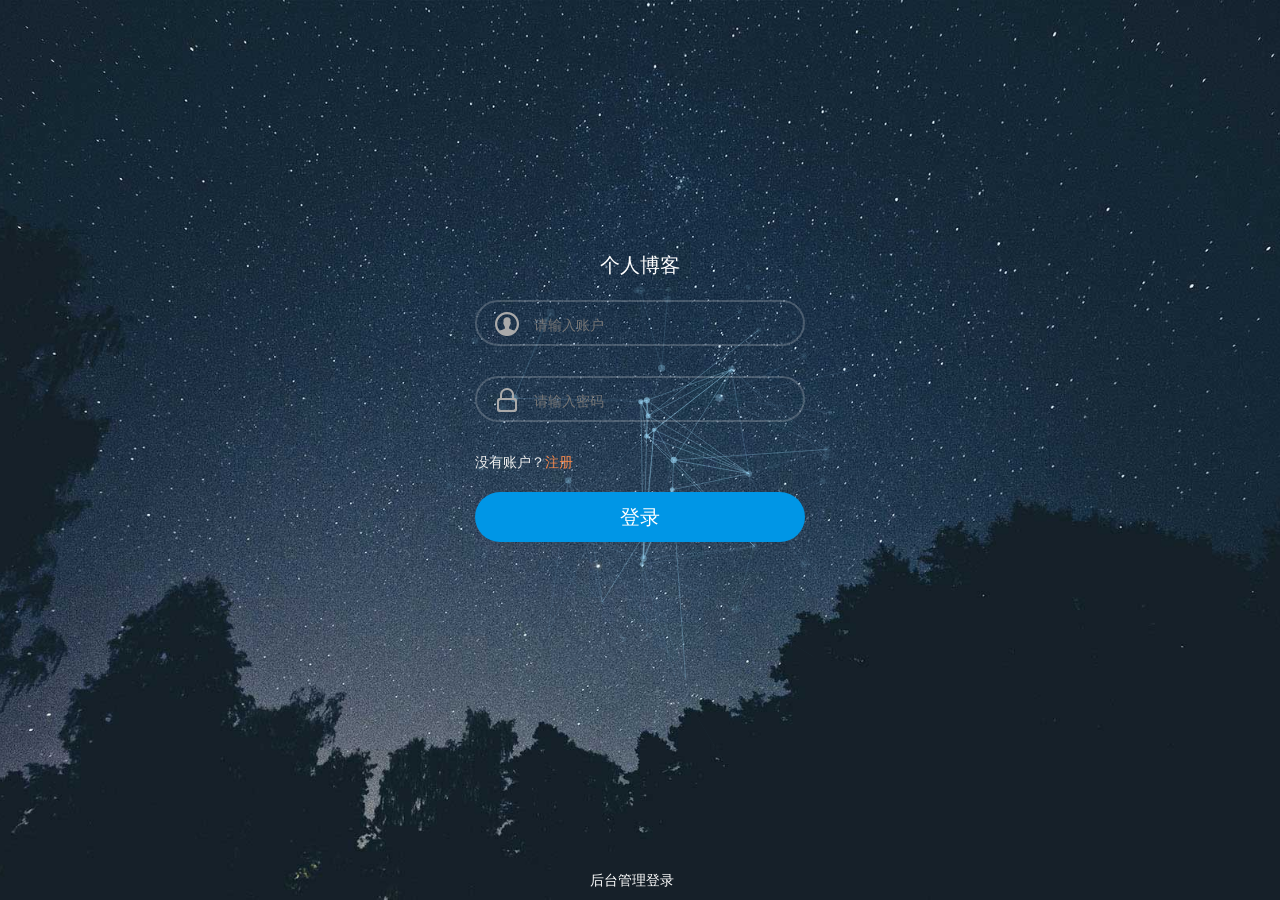
<file: src/main/webapp/index.html>
<!DOCTYPE html>
<html lang="en">
<head>
    <meta charset="UTF-8">
    <title>个人博客</title>
    <link rel="stylesheet" type="text/css" href="asset/css/normalize.css"/>
    <link rel="stylesheet" type="text/css" href="asset/css/demo.css"/>
    <link rel="stylesheet" href="asset/bootstrap-3.3.7-dist/css/bootstrap.min.css">
    <link rel="stylesheet" href="asset/bootstrap-3.3.7-dist/css/bootstrap-theme.min.css">
    <script type="text/javascript" src="asset/bootstrap-3.3.7-dist/js/jquery-3.3.1.min.js"></script>
    <script type="text/javascript" src="asset/bootstrap-3.3.7-dist/js/bootstrap.min.js"></script>
    <link rel="stylesheet" type="text/css" href="asset/css/component.css"/>
    <link href="asset/css/unite.css" rel="stylesheet">
    <style type="text/css">

    </style>
</head>
<body>
<div class="container-fluid demo-1" style="padding: 0">
    <div class="content">
        <div id="large-header" class="large-header">
            <canvas id="demo-canvas"></canvas>
            <div class="logo_box">
                <h3>个人博客</h3>
                <div name="login_form" id="login_form">
                    <div class="input_outer">
                        <span class="u_user"></span>
                        <input id="userName" name="userName" class="text" style="color: #FFFFFF !important" type="text"
                               placeholder="请输入账户">
                    </div>
                    <div class="input_outer">
                        <span class="us_uer"></span>
                        <input id="password" name="password" class="text"
                               style="color: #FFFFFF !important; position:absolute; z-index:100;" value=""
                               type="password" placeholder="请输入密码">
                    </div>
                    <span>没有账户？<a href="#" data-toggle="modal"
                                  data-target="#1exampleModal" style="color: #f88a4d">注册</a></span>
                    <div class="mb2"><a id="login_button" class="act-but submit" style="color: #FFFFFF">登录</a></div>
                    <span id="errorMsg" style="color: #dcff00"></span>
                    <div class="mb2"><a href="#" style="color: #FFFFFF;position: fixed;bottom: 10px;margin-left: 115px"
                                        data-toggle="modal"
                                        data-target="#exampleModal">后台管理登录</a></div>
                </div>
            </div>
        </div>
    </div>
</div><!-- /container -->
<div class="modal fade" id="exampleModal" tabindex="-1" role="dialog" aria-labelledby="exampleModalLabel">
    <div class="modal-dialog" role="document">
        <div class="modal-content">
            <div class="modal-header">
                <button type="button" class="close" data-dismiss="modal" aria-label="Close"><span aria-hidden="true">&times;</span>
                </button>
                <h4 class="modal-title" id="exampleModalLabel">后台管理登录</h4>
            </div>
            <div class="modal-body">
                <div>
                    <div class="form-group">
                        <label for="userName" class="control-label">用户名:</label>
                        <input id="1userName" type="text" name="userName" class="form-control">
                    </div>
                    <div class="form-group">
                        <label for="password" class="control-label">密码:</label>
                        <input id="1password" type="password" name="password" class="form-control">
                    </div>
                </div>
            </div>
            <div class="modal-footer">
                <span id="1errorMsg" style="color: #985f0d"></span>
                &nbsp; &nbsp; &nbsp; &nbsp; &nbsp;&nbsp; &nbsp; &nbsp; &nbsp; &nbsp;&nbsp; &nbsp; &nbsp; &nbsp; &nbsp;
                &nbsp; &nbsp; &nbsp; &nbsp; &nbsp;&nbsp; &nbsp; &nbsp; &nbsp; &nbsp;&nbsp; &nbsp; &nbsp; &nbsp; &nbsp;
                <button type="button" class="bttn-unite bttn-sm bttn-primary" data-dismiss="modal">取消</button>
                <button id="1login_button" type="button" class="bttn-unite bttn-sm bttn-primary ">登录</button>
            </div>
        </div>
    </div>
</div>
<div class="modal fade" id="1exampleModal" tabindex="-1" role="dialog" aria-labelledby="exampleModalLabel">
    <div class="modal-dialog" role="document">
        <div class="modal-content">
            <div class="modal-header">
                <button type="button" class="close" data-dismiss="modal" aria-label="Close"><span aria-hidden="true">&times;</span>
                </button>
                <h4 class="modal-title" id="1exampleModalLabel">注册</h4>
            </div>
            <div class="modal-body">
                <div>
                    <div class="form-group">
                        <label for="userName" class="control-label">用户名:</label>
                        <input id="11userName" type="text" name="userName" class="form-control" required="true">
                    </div>
                    <div class="form-group">
                        <label for="password" class="control-label">密码:</label>
                        <input id="11password" type="password" name="password" class="form-control">
                    </div>
                    <div class="form-group">
                        <label for="password" class="control-label">重复密码:</label>
                        <input id="11repassword" type="password" name="password" class="form-control">
                    </div>
                    <div class="form-group">
                        <label for="password" class="control-label">性别:</label>
                        <select id="11sex">
                            <option>男</option>
                            <option>女</option>
                        </select>
                    </div>
                    <div class="form-group">
                        <label for="password" class="control-label">出生日期:</label>
                        <input id="11date" type="date">
                    </div>
                    <div class="form-group">
                        <label for="11email" class="control-label">E-Mail:</label>
                        <input id="11email" type="email" name="11email">
                    </div>
                    <div class="form-group">
                        <label for="11desc" class="control-label">备注:</label>
                        <textarea id="11desc" class="form-control" rows="3"></textarea>
                    </div>
                </div>
            </div>
            <div class="modal-footer">
                <span id="11errorMsg" style="color: #985f0d"></span>
                &nbsp; &nbsp; &nbsp; &nbsp; &nbsp;&nbsp; &nbsp; &nbsp; &nbsp; &nbsp;&nbsp; &nbsp; &nbsp; &nbsp; &nbsp;
                &nbsp; &nbsp; &nbsp; &nbsp; &nbsp;&nbsp; &nbsp; &nbsp; &nbsp; &nbsp;&nbsp; &nbsp; &nbsp; &nbsp; &nbsp;
                <button type="button" class="bttn-unite bttn-sm bttn-primary" data-dismiss="modal">取消</button>
                <button id="register_button" type="button" class="bttn-unite bttn-sm bttn-primary ">注册</button>
            </div>
        </div>
    </div>
</div>
<script>
    $(document).ready(function () {
        document.onkeydown = function (ev) {
            if (ev.key == 'Enter') {
                login();
            }
        }
    });
    $('#login_button').click(function () {
       login();
    });
    $('#1login_button').click(function () {
        if ($('1userName').val() == '' || $('#1password').val() == '') {
            $('#1errorMsg').empty();
            $('#1errorMsg').append("用户名或者密码为空！");
        } else {
            var userName = $('#1userName').val().toString();
            var password = $('#1password').val().toString();
            $.ajax({
                type: "post",
                url: 'Admin_login.action',
                data: {
                    userName: userName,
                    password: password
                },
                dataType: "json",
                success: function (result) {
                    if (result.success === 'true') {
                        $('#1errorMsg').empty();
                        window.location.href = 'BackJump.action'
                    } else {
                        $('#1errorMsg').empty();
                        $('#1errorMsg').append(result.errorMsg);
                    }

                }
            })
        }
    });

    function login() {
        if ($('#userName').val() == '' || $('#password').val() == '') {
            $('#errorMsg').empty();
            $('#errorMsg').append("用户名或者密码为空！");
        } else {
            var userName = $('#userName').val().toString();
            var password = $('#password').val().toString();
            $.ajax({
                type: "post",
                url: 'LoginFindAction.action',
                data: {
                    userName: userName,
                    password: password
                },
                dataType: "json",
                success: function (result) {
                    if (result.success === 'true') {
                        window.location.href = 'main.html'
                    } else {
                        $('#errorMsg').empty();
                        $('#errorMsg').append(result.errorMsg);
                    }

                }
            })
        }
    }

    $('#register_button').click(function () {
        var userName = $('#11userName').val();
        var password = $('#11password').val();
        var repassword = $('#11repassword').val();
        var sex = $('#11sex').val();
        var email = $('#11email').val();
        var birthday = $('#11date').val();
        var desc = $('#11desc').val();
        if (userName == '') {
            $('#11errorMsg').empty();
            $('#11errorMsg').append("用户名不能为空！");
            return;
        } else if (password == '') {
            $('#11errorMsg').empty();
            $('#11errorMsg').append("密码不能为空！");
            return;
        } else if (repassword == '') {
            $('#11errorMsg').empty();
            $('#11errorMsg').append("重复密码不能为空！");
            return;
        } else if (repassword !== password) {
            $('#11errorMsg').empty();
            $('#11errorMsg').append("两次密码不一致！");
            return;
        } else if (email == '') {
            $('#11errorMsg').empty();
            $('#11errorMsg').append("邮箱不能为空！");
            return;
        } else if (!$("input[name='11email']").val().match(/^([a-zA-Z0-9_-])+@([a-zA-Z0-9_-])+((\.[a-zA-Z0-9_-]{2,3}){1,2})$/)) {
            $('#11errorMsg').empty();
            $('#11errorMsg').append("邮箱格式不正确！");
            return;
        } else if (birthday == '') {
            $('#11errorMsg').empty();
            $('#11errorMsg').append("出生日期不能为空！");
            return;
        }
        $.ajax({
            type: "post",
            url: 'UserRegisterAction.action',
            data: {
                GuserName: $('#11userName').val(),
                Gpassword: $('#11password').val(),
                Gsex: $('#11sex').val(),
                Gemail: $('#11email').val(),
                Gbirthday: $('#11date').val(),
                Gdesc: $('#11desc').val(),
            },
            dataType: "json",
            success:
                function (result) {
                    if (result.success === 'true') {
                        alert("注册成功！点击确定返回登录。")
                        window.location.href = 'index.html'
                    } else {
                        $('#11errorMsg').empty();
                        $('#11errorMsg').append(result.errorMsg);
                    }

                }
        })
    })
</script>
<script src="asset/js/TweenLite.min.js"></script>
<script src="asset/js/EasePack.min.js"></script>
<script src="asset/js/rAF.js"></script>
<script src="asset/js/demo-1.js"></script>
</body>
</html>
</file>
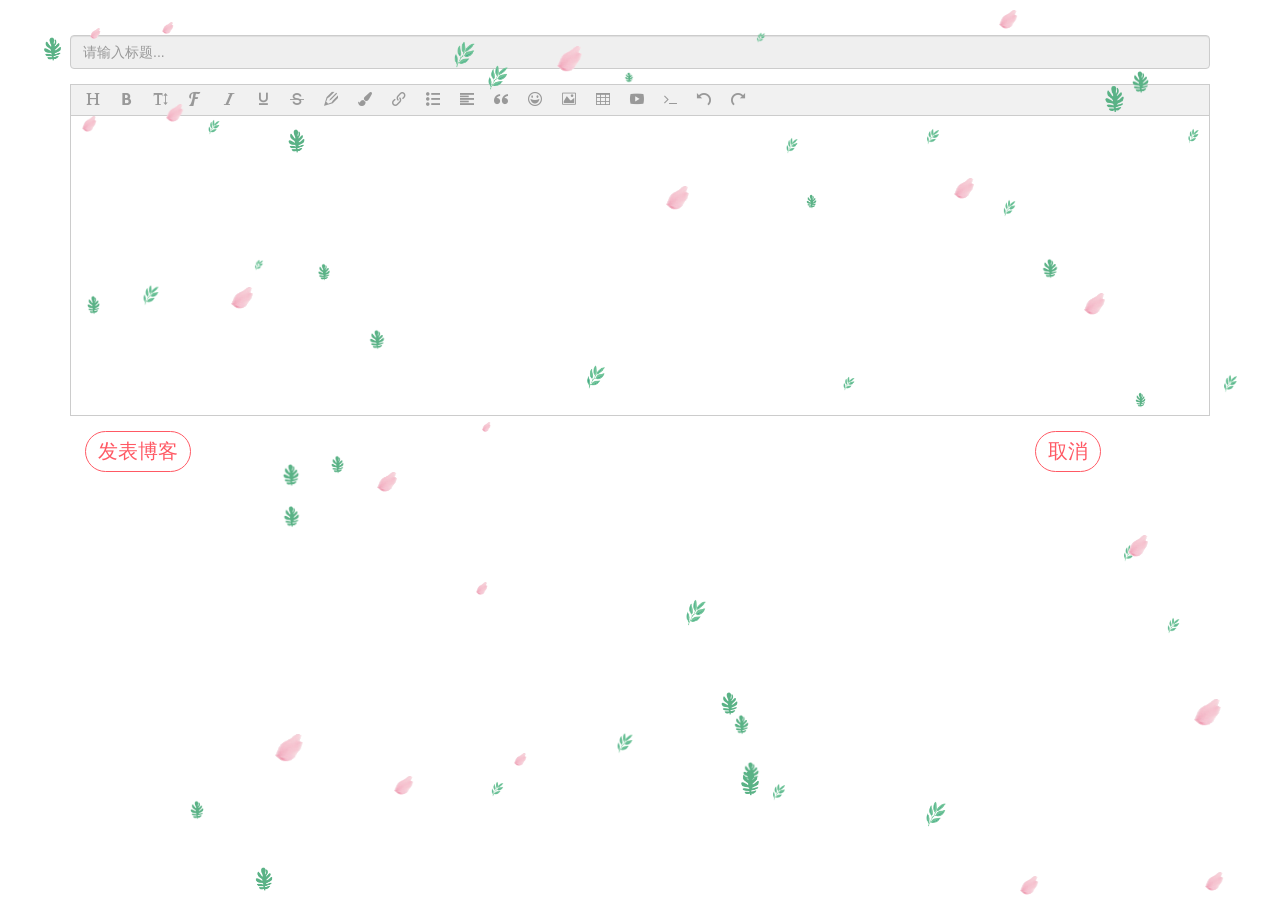
<file: src/main/webapp/addArticle.html>
<!DOCTYPE html>
<html lang="en">
<head>
    <meta charset="UTF-8">
    <title>添加博客</title>
    <script type="text/javascript" src="asset/wangEditor/wangEditor.min.js"></script>
    <link rel="stylesheet" href="asset/bootstrap-3.3.7-dist/css/bootstrap.min.css">
    <link rel="stylesheet" href="asset/bootstrap-3.3.7-dist/css/bootstrap-theme.min.css">
    <script type="text/javascript" src="asset/bootstrap-3.3.7-dist/js/jquery-3.3.1.min.js"></script>
    <link rel="stylesheet" href="asset/css/bordered.css">
    <link rel="stylesheet" href="asset/css/unite.css">
</head>
<body>
<div id="content" class="container container-fluid">

        <div class="form-group">
            &nbsp;
        </div>
        <div class="form-group">
            <input type="text"  id="article_title" class="form-control" style="background-color: #efefef" placeholder="请输入标题...">
        </div>
        <div class="form-group">
            <div id="article_content">

            </div>
        </div>

        <div class="col-md-10">
            <button id="subArticle" class="bttn-unite bttn-md bttn-danger">发表博客</button>
        </div>
        <div class="col-md-2">
            <button id="cancleArticle" class="bttn-unite bttn-md bttn-danger">取消</button>
        </div>
</div>
<script type="text/javascript" src="asset/js/snowfall.jquery.js"></script>
<script type="text/javascript">
    $(document).snowfall('clear');
    $(document).ready(function(){
        $(document).snowfall({image:"asset/snowFallImg/y.png", flakeCount:20, minSpeed:0.5, maxSpeed:2,minSize:8, maxSize:30,});
        $(document).snowfall({image:"asset/snowFallImg/y2.png", flakeCount:20, minSpeed:0.5, maxSpeed:2,minSize:8, maxSize:30,});
        $(document).snowfall({image:"asset/snowFallImg/2.png", flakeCount:20, minSpeed:0.5, maxSpeed:2,minSize:8, maxSize:30,});
    });
   window.onload=function (ev) {
       var E=window.wangEditor;
       var editor=new E('#article_content');
       editor.create();
       $('#subArticle').click(function () {
           $.ajax({
               type: "post",
               url: 'GabrielSaveArticle.action',
               data: {
                   gabriel_articleTitle: $('#article_title').val(),
                   gabriel_articleContent:editor.txt.html()
               },
               dataType: "json",
               success: function (result) {
                   alert("博客保存成功！");
                   window.location.href="main.html";
               }
           })
       });
       $('#cancleArticle').click(function () {
           window.location.href="main.html";
       })
   }
</script>
</body>
</html>
</file>
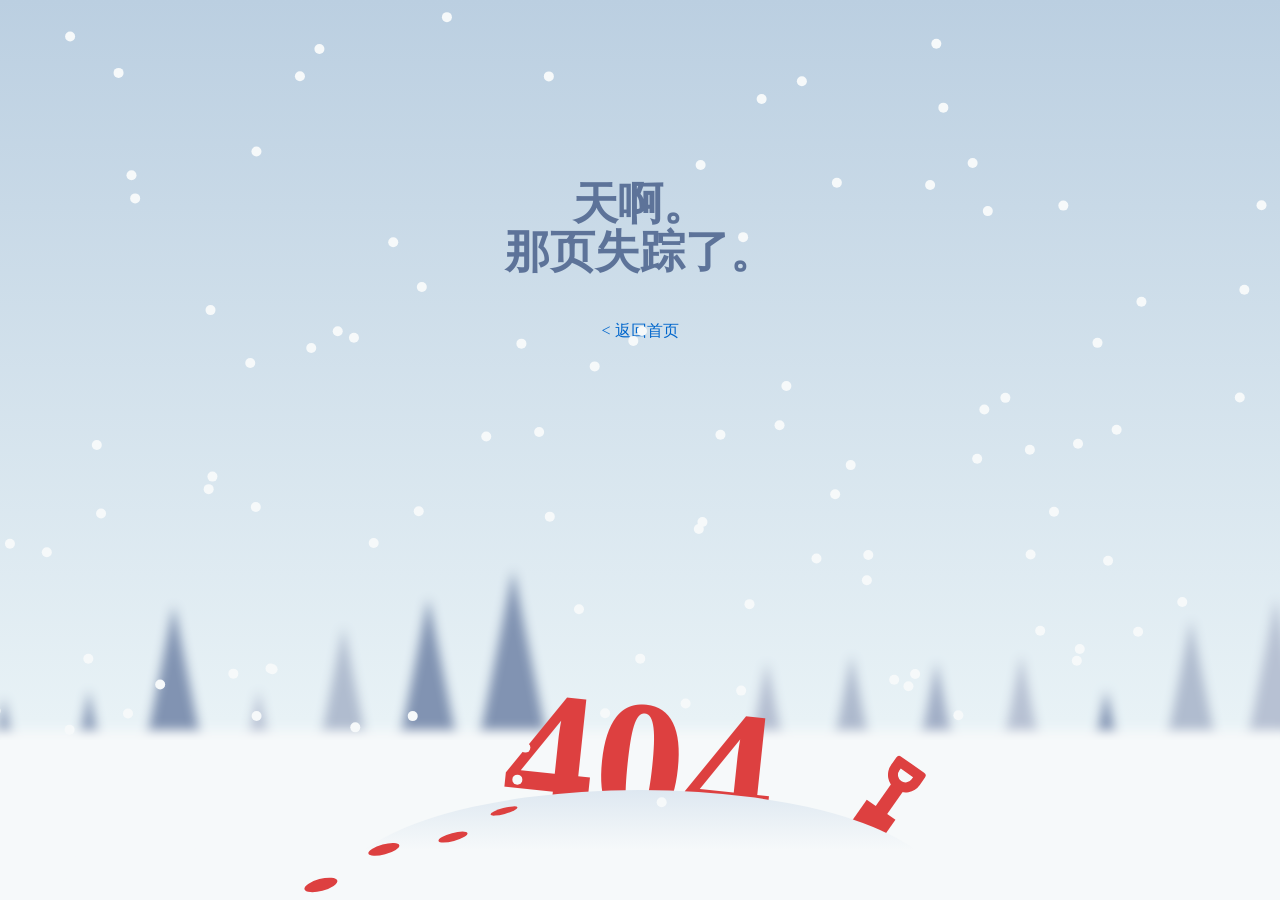
<file: src/main/webapp/errorPage/error404.html>
<!DOCTYPE html>
<html>
<head>
<meta http-equiv="Content-Type" content="text/html; charset=UTF-8">
  <title>404</title>


 <style>
 html,body {
  height: 100%;
  min-height: 450px;
  font-size: 32px;
  font-weight: 500;
  color: #5d7399;
  margin:0;padding:0;border:0;
}

.content {
  height: 100%;
  position: relative;
  z-index: 1;
  background-color: #d2e1ec;
  background-image: -webkit-linear-gradient(top, #bbcfe1 0%, #e8f2f6 80%);
  background-image: linear-gradient(to bottom, #bbcfe1 0%, #e8f2f6 80%);
  overflow: hidden;
}

.snow {
  position: absolute;
  top: 0;
  left: 0;
  pointer-events: none;
  z-index: 20;
}

.main-text {
  padding: 20vh 20px 0 20px;
  text-align: center;
  line-height: 2em;
  font-size: 5vh;
}
.main-text h1 {
  font-size:45px;
  line-height:48px;
  margin:0;
  padding:0;}
.main-text-a{
  height:32px;
  margin-left:auto;
  margin-right:auto;
  text-align:center;
}
.main-text-a a {
   font-size:16px;
   text-decoration:none;
   color:#0066CC;
 }
.main-text-a a:hover{
   color:#000;
}
.home-link {
  font-size: 0.6em;
  font-weight: 400;
  color: inherit;
  text-decoration: none;
  opacity: 0.6;
  border-bottom: 1px dashed rgba(93, 115, 153, 0.5);
}
.home-link:hover {
  opacity: 1;
}

.ground {
  height: 160px;
  width: 100%;
  position: absolute;
  bottom: 0;
  left: 0;
  background: #f6f9fa;
  box-shadow: 0 0 10px 10px #f6f9fa;
}
.ground:before, .ground:after {
  content: '';
  display: block;
  width: 250px;
  height: 250px;
  position: absolute;
  top: -62.5px;
  z-index: -1;
  background: transparent;
  -webkit-transform: scaleX(0.2) rotate(45deg);
          transform: scaleX(0.2) rotate(45deg);
}
.ground:after {
  left: 50%;
  margin-left: -166.66667px;
  box-shadow: -340px 260px 15px #8193b2, -620px 580px 15px #8193b2, -900px 900px 15px #b0bccf, -1155px 1245px 15px #b4bed1, -1515px 1485px 15px #8193b2, -1755px 1845px 15px #8a9bb8, -2050px 2150px 15px #91a1bc, -2425px 2375px 15px #bac4d5, -2695px 2705px 15px #a1aec6, -3020px 2980px 15px #8193b2, -3315px 3285px 15px #94a3be, -3555px 3645px 15px #9aa9c2, -3910px 3890px 15px #b0bccf, -4180px 4220px 15px #bac4d5, -4535px 4465px 15px #a7b4c9, -4840px 4760px 15px #94a3be;
}
.ground:before {
  right: 50%;
  margin-right: -166.66667px;
  box-shadow: 325px -275px 15px #b4bed1, 620px -580px 15px #adb9cd, 925px -875px 15px #a1aec6, 1220px -1180px 15px #b7c1d3, 1545px -1455px 15px #7e90b0, 1795px -1805px 15px #b0bccf, 2080px -2120px 15px #b7c1d3, 2395px -2405px 15px #8e9eba, 2730px -2670px 15px #b7c1d3, 2995px -3005px 15px #9dabc4, 3285px -3315px 15px #a1aec6, 3620px -3580px 15px #8193b2, 3880px -3920px 15px #aab6cb, 4225px -4175px 15px #9dabc4, 4510px -4490px 15px #8e9eba, 4785px -4815px 15px #a7b4c9;
}

.mound {
  margin-top: -80px;
  font-weight: 800;
  font-size: 180px;
  text-align: center;
  color: #dd4040;
  pointer-events: none;
}
.mound:before {
  content: '';
  display: block;
  width: 600px;
  height: 200px;
  position: absolute;
  left: 50%;
  margin-left: -300px;
  top: 50px;
  z-index: 1;
  border-radius: 100%;
  background-color: #e8f2f6;
  background-image: -webkit-linear-gradient(top, #dee8f1, #f6f9fa 60px);
  background-image: linear-gradient(to bottom, #dee8f1, #f6f9fa 60px);
}
.mound:after {
  content: '';
  display: block;
  width: 28px;
  height: 6px;
  position: absolute;
  left: 50%;
  margin-left: -150px;
  top: 68px;
  z-index: 2;
  background: #dd4040;
  border-radius: 100%;
  -webkit-transform: rotate(-15deg);
          transform: rotate(-15deg);
  box-shadow: -56px 12px 0 1px #dd4040, -126px 6px 0 2px #dd4040, -196px 24px 0 3px #dd4040;
}

.mound_text {
  -webkit-transform: rotate(6deg);
          transform: rotate(6deg);
}

.mound_spade {
  display: block;
  width: 35px;
  height: 30px;
  position: absolute;
  right: 50%;
  top: 42%;
  margin-right: -250px;
  z-index: 0;
  -webkit-transform: rotate(35deg);
          transform: rotate(35deg);
  background: #dd4040;
}
.mound_spade:before, .mound_spade:after {
  content: '';
  display: block;
  position: absolute;
}
.mound_spade:before {
  width: 40%;
  height: 30px;
  bottom: 98%;
  left: 50%;
  margin-left: -20%;
  background: #dd4040;
}
.mound_spade:after {
  width: 100%;
  height: 30px;
  top: -55px;
  left: 0%;
  box-sizing: border-box;
  border: 10px solid #dd4040;
  border-radius: 4px 4px 20px 20px;
}
 </style>

</head>

<body translate="no"> 
<div class="content">
  <canvas class="snow" id="snow" width="1349" height="400"></canvas>
  <div class="main-text">
    <h1>天啊。<br>那页失踪了。</h1>
	<div class="main-text-a"><a href="../index.html">< 返回首页</a></div>
  </div>
  <div class="ground">
    <div class="mound"> 
      <div class="mound_text">404 </div>
      <div class="mound_spade"></div> 
    </div>
  </div>
</div>

  
    <script>
    (function() {
	function ready(fn) {
		if (document.readyState != 'loading'){
			fn();
		} else {
			document.addEventListener('DOMContentLoaded', fn);
		}
	}
	
	function makeSnow(el) {
		var ctx = el.getContext('2d');
		var width = 0;
		var height = 0;
		var particles = [];
		
		var Particle = function() {
			this.x = this.y = this.dx = this.dy = 0;
			this.reset();
		}
		
		Particle.prototype.reset = function() {
			this.y = Math.random() * height;
			this.x = Math.random() * width;
			this.dx = (Math.random() * 1) - 0.5;
			this.dy = (Math.random() * 0.5) + 0.5;
		}
		
		function createParticles(count) {
			if (count != particles.length) {
				particles = [];
				for (var i = 0; i < count; i++) {
					particles.push(new Particle());
				}
			}
		}
				
		function onResize() {
			width = window.innerWidth;
			height = window.innerHeight;
			el.width = width;
			el.height = height;
			
			createParticles((width * height) / 10000);
		}
		
		function updateParticles() {
			ctx.clearRect(0, 0, width, height);
			ctx.fillStyle = '#f6f9fa';
			
			particles.forEach(function(particle) {
				particle.y += particle.dy;
				particle.x += particle.dx;
				
				if (particle.y > height) {
					particle.y = 0;
				}
				
				if (particle.x > width) {
					particle.reset();
					particle.y = 0;
				}
				
				ctx.beginPath();
				ctx.arc(particle.x, particle.y, 5, 0, Math.PI * 2, false);
				ctx.fill();
			});
			
			window.requestAnimationFrame(updateParticles);
		}
		
		onResize();
		updateParticles();
	}
	
	ready(function() {
		var canvas = document.getElementById('snow');
		makeSnow(canvas);
	});
})();
  </script>

</body>
</html>
</file>
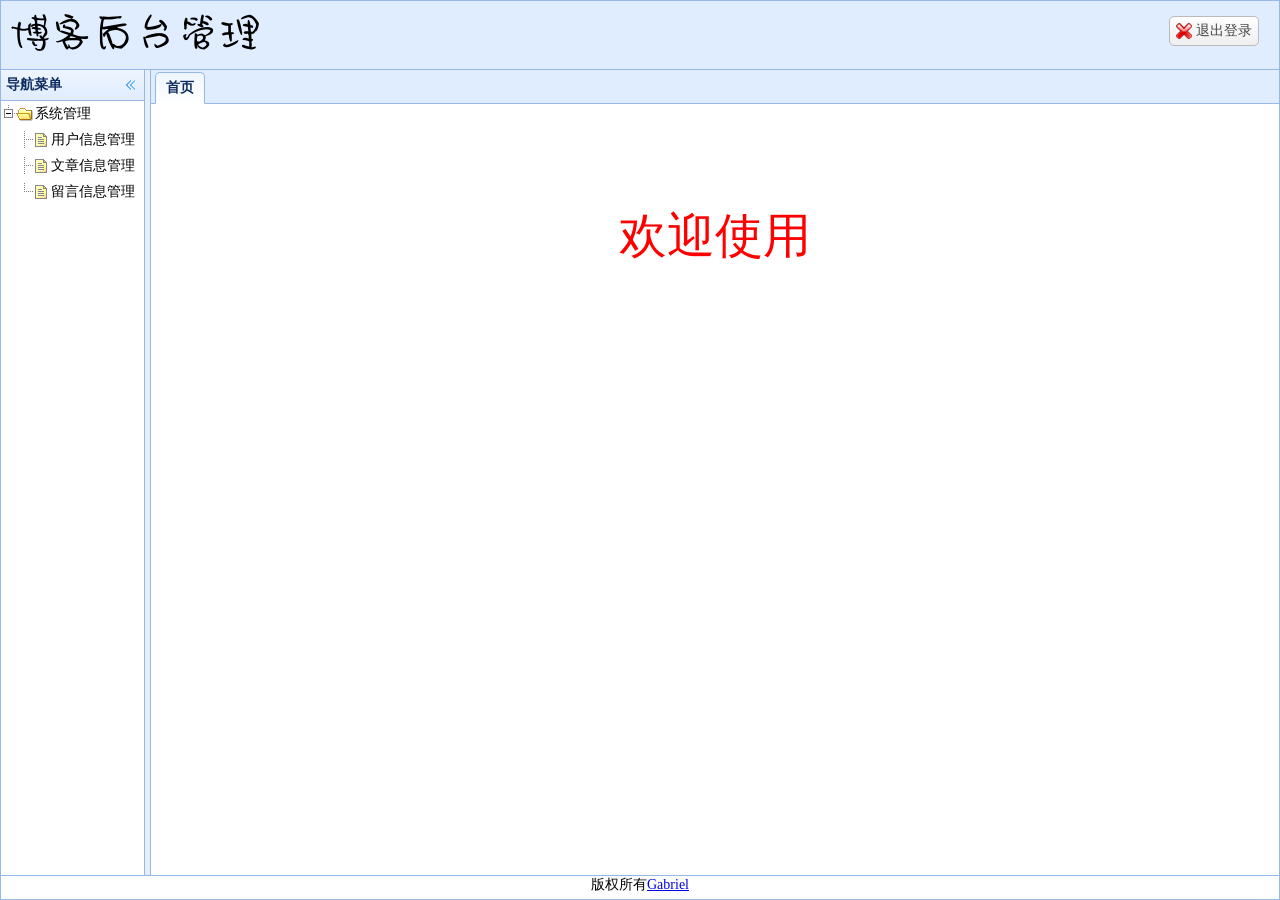
<file: src/main/webapp/WEB-INF/super_admin/main.html>
<!DOCTYPE html>
<html lang="en">
<head>
    <meta charset="UTF-8">
    <title>Title</title>
    <link rel="stylesheet" type="text/css" href="../../asset/jquery-easyui-1.5.5.2/themes/default/easyui.css">
    <link rel="stylesheet" type="text/css" href="../../asset/jquery-easyui-1.5.5.2/themes/icon.css">
    <script type="text/javascript" src="../../asset/jquery-easyui-1.5.5.2/jquery.min.js"></script>
    <script type="text/javascript" src="../../asset/jquery-easyui-1.5.5.2/jquery.easyui.min.js"></script>
    <script type="text/javascript" src="../../asset/jquery-easyui-1.5.5.2/locale/easyui-lang-zh_CN.js"></script>
    <script type="text/javascript">
        $(function () {
            // 数据
            var treeData = [{
                text: "系统管理",
                children: [{
                    text: "用户信息管理",
                    attributes: {
                        url: "UserJump.action"
                    }
                }, {
                    text: "文章信息管理",
                    attributes: {
                        url: "ArticleJump.action"
                    }
                },{
                    text: "留言信息管理",
                    attributes: {
                        url: "MessageJump.action"
                    }
                }]
            }];

            // 实例化树菜单
            $("#tree").tree({
                data: treeData,
                lines: true,
                onClick: function (node) {
                    if (node.attributes) {
                        openTab(node.text, node.attributes.url);
                    }
                }
            });

            // 新增Tab
            function openTab(text, url) {
                if ($("#tabs").tabs('exists', text)) {
                    $("#tabs").tabs('select', text);
                } else {
                    var content = "<iframe frameborder='0' scrolling='auto' style='width:100%;height:100%' src=" + url + "></iframe>";
                    $("#tabs").tabs('add', {
                        title: text,
                        closable: true,
                        content: content
                    });
                }
            }
        });
    </script>
</head>
<body class="easyui-layout">
<div region="north" style="height: 70px;background-color: #E0EDFF">
    <div align="left" style="width: 80%;float: left"><img src="../../asset/img/logo.png"></div>
    <div align="right">
        <a href="../../index.html" class="easyui-linkbutton" iconCls="icon-cancel" style="margin-top: 15px;margin-right: 20px">退出登录</a>
    </div>
</div>
<div region="center">
    <div class="easyui-tabs" fit="true" border="false" id="tabs">
        <div title="首页">
            <div align="center" style="padding-top: 100px;"><font color="red" size="10">欢迎使用</font></div>
        </div>
    </div>
</div>
<div region="west" style="width: 150px;" title="导航菜单" split="true">
    <ul id="tree"></ul>
</div>
<div region="south" style="height: 25px;" align="center">版权所有<a href="#">Gabriel</a>
</div>
</body>
</html>
</file>
<file: src/main/webapp/asset/css/demo.css>
*, *:after, *:before { -webkit-box-sizing: border-box; box-sizing: border-box; }
.clearfix:before, .clearfix:after { content: ''; display: table; }
.clearfix:after { clear: both; }

body {
	background: #fff;
	color: #383a3c;
	font-weight: 400;
	font-size: 1em;
	line-height: 1.25;
	font-family: 'Raleway', Calibri, Arial, sans-serif;
}

a, button {
	outline: none;
}

a {
	color: #566473;
	text-decoration: none;
}

a:hover, a:focus {
	color: #34495e;
}

section {
	padding: 1em;
	text-align: center;
}

p.ref {
	text-align: center;
	padding: 2em 1em;
}
</file>
<file: src/main/webapp/asset/css/component.css>
/* Header */
.large-header {
	position: relative;
	width: 100%;
	background: #333;
	overflow: hidden;
	background-size: cover;
	background-position: center center;
	z-index: 1;
}

.demo-1 .large-header {
	background-image: url('../img/demo-1-bg.jpg');
}
.logo_box{
	width: 400px;
	height: 500px;
	padding: 35px;
	color: #EEE;
	position: absolute;
	left: 50%;
	top:50%;
	margin-left: -200px;
	margin-top: -250px;
}
.logo_box h3{
	text-align: center;
	height: 20px;
	font: 20px "microsoft yahei",Helvetica,Tahoma,Arial,"Microsoft jhengHei",sans-serif;
	color: #FFFFFF;
	height: 20px;
	line-height: 20px;
	padding:0 0 35px 0; 
}
.forms{
	width: 280px;
	height: 485px;
}
.logon_inof{
	width: 100%;
	min-height: 450px;
	padding-top: 35px;
	position: relative;
}		
.input_outer{
	height: 46px;
	padding: 0 5px;
	margin-bottom: 30px;
	border-radius: 50px;
	position: relative;
	border: rgba(255,255,255,0.2) 2px solid !important;
}
.u_user{
	width: 25px;
	height: 25px;
	background: url(../img/login_ico.png);
	background-position:  -125px 0;
	position: absolute;
	margin: 10px 13px;
}
.us_uer{
	width: 25px;
	height: 25px;
	background-image: url(../img/login_ico.png);
	background-position: -125px -34px;
	position: absolute;
	margin: 10px 13px;
}
.l-login{
	position: absolute;
	z-index: 1;
	left: 50px;
	top: 0;
	height: 46px;
	font: 14px "microsoft yahei",Helvetica,Tahoma,Arial,"Microsoft jhengHei";
	line-height: 46px;
}
.text{
	width: 220px;
	height: 46px;
	outline: none;
	display: inline-block;
	font: 14px "microsoft yahei",Helvetica,Tahoma,Arial,"Microsoft jhengHei";
	margin-left: 50px;
	border: none;
	background: none;
	line-height: 46px;
}
/*///*/
.mb2{
	margin-bottom: 20px
}
.mb2 a{
	text-decoration: none;
	outline: none;
}
.submit {
	padding: 15px;
	margin-top: 20px;
	display: block;
}
.act-but{
	line-height: 20px;
	text-align: center;
	font-size: 20px;
	border-radius: 50px;
	background: #0096e6;
}
</file>
<file: src/main/webapp/asset/css/unite.css>
@charset "UTF-8";
/*!
 *
 * bttn.css - https://ganapativs.github.io/bttn.css
 * Version - 0.2.4
 * Demo: https://bttn.surge.sh
 *
 * Licensed under the MIT license - http://opensource.org/licenses/MIT
 *
 * Copyright (c) 2016 Ganapati V S (@ganapativs)
 *
 */
/* standalone - .bttn-unite */
.bttn-default {
    color: #fff;
}
.bttn-primary,
.bttn,
.bttn-lg,
.bttn-md,
.bttn-sm,
.bttn-xs {
    color: #1d89ff;
}
.bttn-warning {
    color: #feab3a;
}
.bttn-danger {
    color: #ff5964;
}
.bttn-success {
    color: #28b78d;
}
.bttn-royal {
    color: #bd2df5;
}
.bttn,
.bttn-lg,
.bttn-md,
.bttn-sm,
.bttn-xs {
    margin: 0;
    padding: 0;
    border-width: 0;
    border-color: transparent;
    background: transparent;
    font-weight: 400;
    cursor: pointer;
    position: relative;
}
.bttn-lg {
    padding: 8px 15px;
    font-size: 24px;
    font-family: inherit;
}
.bttn-md {
    font-size: 20px;
    font-family: inherit;
    padding: 5px 12px;
}
.bttn-sm {
    padding: 4px 10px;
    font-size: 16px;
    font-family: inherit;
}
.bttn-xs {
    padding: 3px 8px;
    font-size: 12px;
    font-family: inherit;
}
.bttn-unite {
    margin: 0;
    padding: 0;
    border-width: 0;
    border-color: transparent;
    background: transparent;
    font-weight: 400;
    cursor: pointer;
    position: relative;
    font-size: 20px;
    font-family: inherit;
    padding: 5px 12px;
    z-index: 0;
    overflow: hidden;
    border: 1px solid #1d89ff;
    border-radius: 100px;
    background: #fff;
    color: #1d89ff;
    -webkit-transition: color 0.3s cubic-bezier(0.02, 0.01, 0.47, 1), border-color 0.3s cubic-bezier(0.02, 0.01, 0.47, 1);
    transition: color 0.3s cubic-bezier(0.02, 0.01, 0.47, 1), border-color 0.3s cubic-bezier(0.02, 0.01, 0.47, 1);
}
.bttn-unite:before {
    position: absolute;
    top: 0;
    left: 0;
    width: 100%;
    height: 120%;
    background: #d6e3ff;
    content: '';
    opacity: 0;
    z-index: -1;
    -webkit-transition: opacity 0.15s cubic-bezier(0.02, 0.01, 0.47, 1), -webkit-transform 0.15s cubic-bezier(0.02, 0.01, 0.47, 1);
    transition: opacity 0.15s cubic-bezier(0.02, 0.01, 0.47, 1), -webkit-transform 0.15s cubic-bezier(0.02, 0.01, 0.47, 1);
    transition: transform 0.15s cubic-bezier(0.02, 0.01, 0.47, 1), opacity 0.15s cubic-bezier(0.02, 0.01, 0.47, 1);
    transition: transform 0.15s cubic-bezier(0.02, 0.01, 0.47, 1), opacity 0.15s cubic-bezier(0.02, 0.01, 0.47, 1), -webkit-transform 0.15s cubic-bezier(0.02, 0.01, 0.47, 1);
    -webkit-transform: translate3d(-110%, -10%, 0) skewX(-20deg);
    transform: translate3d(-110%, -10%, 0) skewX(-20deg);
}
.bttn-unite:after {
    position: absolute;
    top: 0;
    left: 0;
    width: 100%;
    height: 120%;
    background: rgba(214,227,255,0.7);
    content: '';
    opacity: 0;
    z-index: -1;
    -webkit-transition: opacity 0.15s cubic-bezier(0.02, 0.01, 0.47, 1), -webkit-transform 0.15s cubic-bezier(0.02, 0.01, 0.47, 1);
    transition: opacity 0.15s cubic-bezier(0.02, 0.01, 0.47, 1), -webkit-transform 0.15s cubic-bezier(0.02, 0.01, 0.47, 1);
    transition: transform 0.15s cubic-bezier(0.02, 0.01, 0.47, 1), opacity 0.15s cubic-bezier(0.02, 0.01, 0.47, 1);
    transition: transform 0.15s cubic-bezier(0.02, 0.01, 0.47, 1), opacity 0.15s cubic-bezier(0.02, 0.01, 0.47, 1), -webkit-transform 0.15s cubic-bezier(0.02, 0.01, 0.47, 1);
    -webkit-transform: translate3d(110%, -10%, 0) skewX(-20deg);
    transform: translate3d(110%, -10%, 0) skewX(-20deg);
}
.bttn-unite:hover,
.bttn-unite:focus {
    box-shadow: 0 1px 8px rgba(58,51,53,0.3);
    color: #1d89ff;
    -webkit-transition: all 0.5s cubic-bezier(0.02, 0.01, 0.47, 1);
    transition: all 0.5s cubic-bezier(0.02, 0.01, 0.47, 1);
}
.bttn-unite:hover:before,
.bttn-unite:focus:before {
    opacity: 1;
    -webkit-transition: opacity 0.25s cubic-bezier(0.02, 0.01, 0.47, 1), -webkit-transform 0.25s cubic-bezier(0.02, 0.01, 0.47, 1);
    transition: opacity 0.25s cubic-bezier(0.02, 0.01, 0.47, 1), -webkit-transform 0.25s cubic-bezier(0.02, 0.01, 0.47, 1);
    transition: transform 0.25s cubic-bezier(0.02, 0.01, 0.47, 1), opacity 0.25s cubic-bezier(0.02, 0.01, 0.47, 1);
    transition: transform 0.25s cubic-bezier(0.02, 0.01, 0.47, 1), opacity 0.25s cubic-bezier(0.02, 0.01, 0.47, 1), -webkit-transform 0.25s cubic-bezier(0.02, 0.01, 0.47, 1);
    -webkit-transform: translate3d(-50%, -10%, 0) skewX(-20deg);
    transform: translate3d(-50%, -10%, 0) skewX(-20deg);
}
.bttn-unite:hover:after,
.bttn-unite:focus:after {
    opacity: 1;
    -webkit-transition: opacity 0.25s cubic-bezier(0.02, 0.01, 0.47, 1), -webkit-transform 0.25s cubic-bezier(0.02, 0.01, 0.47, 1);
    transition: opacity 0.25s cubic-bezier(0.02, 0.01, 0.47, 1), -webkit-transform 0.25s cubic-bezier(0.02, 0.01, 0.47, 1);
    transition: transform 0.25s cubic-bezier(0.02, 0.01, 0.47, 1), opacity 0.25s cubic-bezier(0.02, 0.01, 0.47, 1);
    transition: transform 0.25s cubic-bezier(0.02, 0.01, 0.47, 1), opacity 0.25s cubic-bezier(0.02, 0.01, 0.47, 1), -webkit-transform 0.25s cubic-bezier(0.02, 0.01, 0.47, 1);
    -webkit-transform: translate3d(50%, -10%, 0) skewX(-20deg);
    transform: translate3d(50%, -10%, 0) skewX(-20deg);
}
.bttn-unite.bttn-xs {
    padding: 3px 8px;
    font-size: 12px;
    font-family: inherit;
}
.bttn-unite.bttn-xs:hover,
.bttn-unite.bttn-xs:focus {
    box-shadow: 0 1px 4px rgba(58,51,53,0.3);
}
.bttn-unite.bttn-sm {
    padding: 4px 10px;
    font-size: 16px;
    font-family: inherit;
}
.bttn-unite.bttn-sm:hover,
.bttn-unite.bttn-sm:focus {
    box-shadow: 0 1px 6px rgba(58,51,53,0.3);
}
.bttn-unite.bttn-md {
    font-size: 20px;
    font-family: inherit;
    padding: 5px 12px;
}
.bttn-unite.bttn-md:hover,
.bttn-unite.bttn-md:focus {
    box-shadow: 0 1px 8px rgba(58,51,53,0.3);
}
.bttn-unite.bttn-lg {
    padding: 8px 15px;
    font-size: 24px;
    font-family: inherit;
}
.bttn-unite.bttn-lg:hover,
.bttn-unite.bttn-lg:focus {
    box-shadow: 0 1px 10px rgba(58,51,53,0.3);
}
.bttn-unite.bttn-default {
    border-color: #1d89ff;
    color: #1d89ff;
}
.bttn-unite.bttn-default:hover,
.bttn-unite.bttn-default:focus {
    background: #d6e3ff;
    color: #1d89ff;
}
.bttn-unite.bttn-default:before {
    background: #a7c3ff;
}
.bttn-unite.bttn-default:after {
    background: #d6e3ff;
}
.bttn-unite.bttn-primary {
    border-color: #1d89ff;
    color: #1d89ff;
}
.bttn-unite.bttn-primary:hover,
.bttn-unite.bttn-primary:focus {
    background: #1d89ff;
    color: #fff;
}
.bttn-unite.bttn-primary:before {
    background: #006de3;
}
.bttn-unite.bttn-primary:after {
    background: #1d89ff;
}
.bttn-unite.bttn-warning {
    border-color: #feab3a;
    color: #feab3a;
}
.bttn-unite.bttn-warning:hover,
.bttn-unite.bttn-warning:focus {
    background: #feab3a;
    color: #fff;
}
.bttn-unite.bttn-warning:before {
    background: #f89001;
}
.bttn-unite.bttn-warning:after {
    background: #feab3a;
}
.bttn-unite.bttn-danger {
    border-color: #ff5964;
    color: #ff5964;
}
.bttn-unite.bttn-danger:hover,
.bttn-unite.bttn-danger:focus {
    background: #ff5964;
    color: #fff;
}
.bttn-unite.bttn-danger:before {
    background: #ff1424;
}
.bttn-unite.bttn-danger:after {
    background: #ff5964;
}
.bttn-unite.bttn-success {
    border-color: #28b78d;
    color: #28b78d;
}
.bttn-unite.bttn-success:hover,
.bttn-unite.bttn-success:focus {
    background: #28b78d;
    color: #fff;
}
.bttn-unite.bttn-success:before {
    background: #209271;
}
.bttn-unite.bttn-success:after {
    background: #28b78d;
}
.bttn-unite.bttn-royal {
    border-color: #bd2df5;
    color: #bd2df5;
}
.bttn-unite.bttn-royal:hover,
.bttn-unite.bttn-royal:focus {
    background: #bd2df5;
    color: #fff;
}
.bttn-unite.bttn-royal:before {
    background: #a20bdd;
}
.bttn-unite.bttn-royal:after {
    background: #bd2df5;
}
</file>
<file: src/main/webapp/asset/css/bordered.css>
@charset "UTF-8";
/*!
 *
 * bttn.css - https://ganapativs.github.io/bttn.css
 * Version - 0.2.4
 * Demo: https://bttn.surge.sh
 *
 * Licensed under the MIT license - http://opensource.org/licenses/MIT
 *
 * Copyright (c) 2016 Ganapati V S (@ganapativs)
 *
 */
/* standalone - .bttn-bordered */
.bttn-default {
    color: #fff;
}
.bttn-primary,
.bttn,
.bttn-lg,
.bttn-md,
.bttn-sm,
.bttn-xs {
    color: #1d89ff;
}
.bttn-warning {
    color: #feab3a;
}
.bttn-danger {
    color: #ff5964;
}
.bttn-success {
    color: #28b78d;
}
.bttn-royal {
    color: #bd2df5;
}
.bttn,
.bttn-lg,
.bttn-md,
.bttn-sm,
.bttn-xs {
    margin: 0;
    padding: 0;
    border-width: 0;
    border-color: transparent;
    background: transparent;
    font-weight: 400;
    cursor: pointer;
    position: relative;
}
.bttn-lg {
    padding: 8px 15px;
    font-size: 24px;
    font-family: inherit;
}
.bttn-md {
    font-size: 20px;
    font-family: inherit;
    padding: 5px 12px;
}
.bttn-sm {
    padding: 4px 10px;
    font-size: 16px;
    font-family: inherit;
}
.bttn-xs {
    padding: 3px 8px;
    font-size: 12px;
    font-family: inherit;
}
.bttn-bordered {
    margin: 0;
    padding: 0;
    border-width: 0;
    border-color: transparent;
    background: transparent;
    font-weight: 400;
    cursor: pointer;
    position: relative;
    font-size: 20px;
    font-family: inherit;
    padding: 5px 12px;
    overflow: hidden;
    border: 1px solid rgba(255,255,255,0.4);
    border-radius: 4px;
    background: transparent;
    color: #fff;
    -webkit-transition: all 0.3s cubic-bezier(0.02, 0.01, 0.47, 1);
    transition: all 0.3s cubic-bezier(0.02, 0.01, 0.47, 1);
}
.bttn-bordered:hover,
.bttn-bordered:focus {
    border-color: rgba(255,255,255,0.7);
}
.bttn-bordered.bttn-xs {
    padding: 3px 8px;
    font-size: 12px;
    font-family: inherit;
}
.bttn-bordered.bttn-sm {
    padding: 4px 10px;
    font-size: 16px;
    font-family: inherit;
}
.bttn-bordered.bttn-md {
    font-size: 20px;
    font-family: inherit;
    padding: 5px 12px;
}
.bttn-bordered.bttn-lg {
    padding: 8px 15px;
    font-size: 24px;
    font-family: inherit;
}
.bttn-bordered.bttn-default {
    border-color: rgba(255,255,255,0.4);
    color: #fff;
}
.bttn-bordered.bttn-default:hover,
.bttn-bordered.bttn-default:focus {
    border-color: rgba(255,255,255,0.7);
}
.bttn-bordered.bttn-primary {
    border-color: rgba(29,137,255,0.4);
    color: #1d89ff;
}
.bttn-bordered.bttn-primary:hover,
.bttn-bordered.bttn-primary:focus {
    border-color: rgba(29,137,255,0.7);
}
.bttn-bordered.bttn-warning {
    border-color: rgba(254,171,58,0.4);
    color: #feab3a;
}
.bttn-bordered.bttn-warning:hover,
.bttn-bordered.bttn-warning:focus {
    border-color: rgba(254,171,58,0.7);
}
.bttn-bordered.bttn-danger {
    border-color: rgba(255,89,100,0.4);
    color: #ff5964;
}
.bttn-bordered.bttn-danger:hover,
.bttn-bordered.bttn-danger:focus {
    border-color: rgba(255,89,100,0.7);
}
.bttn-bordered.bttn-success {
    border-color: rgba(40,183,141,0.4);
    color: #28b78d;
}
.bttn-bordered.bttn-success:hover,
.bttn-bordered.bttn-success:focus {
    border-color: rgba(40,183,141,0.7);
}
.bttn-bordered.bttn-royal {
    border-color: rgba(189,45,245,0.4);
    color: #bd2df5;
}
.bttn-bordered.bttn-royal:hover,
.bttn-bordered.bttn-royal:focus {
    border-color: rgba(189,45,245,0.7);
}
</file>
<file: src/main/webapp/asset/jquery-easyui-1.5.5.2/themes/default/easyui.css>
.panel {
    overflow: hidden;
    text-align: left;
    margin: 0;
    border: 0;
    -moz-border-radius: 0 0 0 0;
    -webkit-border-radius: 0 0 0 0;
    border-radius: 0 0 0 0;
}

.panel-header,
.panel-body {
    border-width: 1px;
    border-style: solid;
}

.panel-header {
    padding: 5px;
    position: relative;
}

.panel-title {
    background: url('images/blank.gif') no-repeat;
}

.panel-header-noborder {
    border-width: 0 0 1px 0;
}

.panel-body {
    overflow: auto;
    border-top-width: 0;
    padding: 0;
}

.panel-body-noheader {
    border-top-width: 1px;
}

.panel-body-noborder {
    border-width: 0px;
}

.panel-body-nobottom {
    border-bottom-width: 0;
}

.panel-with-icon {
    padding-left: 18px;
}

.panel-icon,
.panel-tool {
    position: absolute;
    top: 50%;
    margin-top: -8px;
    height: 16px;
    overflow: hidden;
}

.panel-icon {
    left: 5px;
    width: 16px;
}

.panel-tool {
    right: 5px;
    width: auto;
}

.panel-tool a {
    display: inline-block;
    width: 16px;
    height: 16px;
    opacity: 0.6;
    filter: alpha(opacity=60);
    margin: 0 0 0 2px;
    vertical-align: top;
}

.panel-tool a:hover {
    opacity: 1;
    filter: alpha(opacity=100);
    background-color: #eaf2ff;
    -moz-border-radius: 3px 3px 3px 3px;
    -webkit-border-radius: 3px 3px 3px 3px;
    border-radius: 3px 3px 3px 3px;
}

.panel-loading {
    padding: 11px 0px 10px 30px;
}

.panel-noscroll {
    overflow: hidden;
}

.panel-fit,
.panel-fit body {
    height: 100%;
    margin: 0;
    padding: 0;
    border: 0;
    overflow: hidden;
}

.panel-loading {
    background: url('images/loading.gif') no-repeat 10px 10px;
}

.panel-tool-close {
    background: url('images/panel_tools.png') no-repeat -16px 0px;
}

.panel-tool-min {
    background: url('images/panel_tools.png') no-repeat 0px 0px;
}

.panel-tool-max {
    background: url('images/panel_tools.png') no-repeat 0px -16px;
}

.panel-tool-restore {
    background: url('images/panel_tools.png') no-repeat -16px -16px;
}

.panel-tool-collapse {
    background: url('images/panel_tools.png') no-repeat -32px 0;
}

.panel-tool-expand {
    background: url('images/panel_tools.png') no-repeat -32px -16px;
}

.panel-header,
.panel-body {
    border-color: #95B8E7;
}

.panel-header {
    background-color: #E0ECFF;
    background: -webkit-linear-gradient(top, #EFF5FF 0, #E0ECFF 100%);
    background: -moz-linear-gradient(top, #EFF5FF 0, #E0ECFF 100%);
    background: -o-linear-gradient(top, #EFF5FF 0, #E0ECFF 100%);
    background: linear-gradient(to bottom, #EFF5FF 0, #E0ECFF 100%);
    background-repeat: repeat-x;
    filter: progid:DXImageTransform.Microsoft.gradient(startColorstr=#EFF5FF, endColorstr=#E0ECFF, GradientType=0);
}

.panel-body {
    background-color: #ffffff;
    color: #000000;
    font-size: 14px;
}

.panel-title {
    font-size: 14px;
    font-weight: bold;
    color: #0E2D5F;
    height: 20px;
    line-height: 20px;
}

.panel-footer {
    border: 1px solid #95B8E7;
    overflow: hidden;
    background: #F4F4F4;
}

.panel-footer-noborder {
    border-width: 1px 0 0 0;
}

.panel-hleft,
.panel-hright {
    position: relative;
}

.panel-hleft > .panel-body,
.panel-hright > .panel-body {
    position: absolute;
}

.panel-hleft > .panel-header {
    float: left;
}

.panel-hright > .panel-header {
    float: right;
}

.panel-hleft > .panel-body {
    border-top-width: 1px;
    border-left-width: 0;
}

.panel-hright > .panel-body {
    border-top-width: 1px;
    border-right-width: 0;
}

.panel-hleft > .panel-body-nobottom {
    border-bottom-width: 1px;
    border-right-width: 0;
}

.panel-hright > .panel-body-nobottom {
    border-bottom-width: 1px;
    border-left-width: 0;
}

.panel-hleft > .panel-footer {
    position: absolute;
    right: 0;
}

.panel-hright > .panel-footer {
    position: absolute;
    left: 0;
}

.panel-hleft > .panel-header-noborder {
    border-width: 0 1px 0 0;
}

.panel-hright > .panel-header-noborder {
    border-width: 0 0 0 1px;
}

.panel-hleft > .panel-body-noborder {
    border-width: 0;
}

.panel-hright > .panel-body-noborder {
    border-width: 0;
}

.panel-hleft > .panel-body-noheader {
    border-left-width: 1px;
}

.panel-hright > .panel-body-noheader {
    border-right-width: 1px;
}

.panel-hleft > .panel-footer-noborder {
    border-width: 0 0 0 1px;
}

.panel-hright > .panel-footer-noborder {
    border-width: 0 1px 0 0;
}

.panel-hleft > .panel-header .panel-icon,
.panel-hright > .panel-header .panel-icon {
    margin-top: 0;
    top: 5px;
    left: 50%;
    margin-left: -8px;
}

.panel-hleft > .panel-header .panel-title,
.panel-hright > .panel-header .panel-title {
    position: absolute;
    min-width: 16px;
    left: 25px;
    top: 5px;
    bottom: auto;
    white-space: nowrap;
    word-wrap: normal;
    -webkit-transform: rotate(90deg);
    -webkit-transform-origin: 0 0;
    -moz-transform: rotate(90deg);
    -moz-transform-origin: 0 0;
    -o-transform: rotate(90deg);
    -o-transform-origin: 0 0;
    transform: rotate(90deg);
    transform-origin: 0 0;
}

.panel-hleft > .panel-header .panel-title-up,
.panel-hright > .panel-header .panel-title-up {
    position: absolute;
    min-width: 16px;
    left: 21px;
    top: auto;
    bottom: 0px;
    text-align: right;
    white-space: nowrap;
    word-wrap: normal;
    -webkit-transform: rotate(-90deg);
    -webkit-transform-origin: 0 0;
    -moz-transform: rotate(-90deg);
    -moz-transform-origin: 0 0;
    -o-transform: rotate(-90deg);
    -o-transform-origin: 0 0;
    transform: rotate(-90deg);
    transform-origin: 0 16px;
}

.panel-hleft > .panel-header .panel-with-icon.panel-title-up,
.panel-hright > .panel-header .panel-with-icon.panel-title-up {
    padding-left: 0;
    padding-right: 18px;
}

.panel-hleft > .panel-header .panel-tool,
.panel-hright > .panel-header .panel-tool {
    top: auto;
    bottom: 5px;
    width: 16px;
    height: auto;
    left: 50%;
    margin-left: -8px;
    margin-top: 0;
}

.panel-hleft > .panel-header .panel-tool a,
.panel-hright > .panel-header .panel-tool a {
    margin: 2px 0 0 0;
}

.accordion {
    overflow: hidden;
    border-width: 1px;
    border-style: solid;
}

.accordion .accordion-header {
    border-width: 0 0 1px;
    cursor: pointer;
}

.accordion .accordion-body {
    border-width: 0 0 1px;
}

.accordion-noborder {
    border-width: 0;
}

.accordion-noborder .accordion-header {
    border-width: 0 0 1px;
}

.accordion-noborder .accordion-body {
    border-width: 0 0 1px;
}

.accordion-collapse {
    background: url('images/accordion_arrows.png') no-repeat 0 0;
}

.accordion-expand {
    background: url('images/accordion_arrows.png') no-repeat -16px 0;
}

.accordion {
    background: #ffffff;
    border-color: #95B8E7;
}

.accordion .accordion-header {
    background: #E0ECFF;
    filter: none;
}

.accordion .accordion-header-selected {
    background: #ffe48d;
}

.accordion .accordion-header-selected .panel-title {
    color: #000000;
}

.accordion .panel-last > .accordion-header {
    border-bottom-color: #E0ECFF;
}

.accordion .panel-last > .accordion-body {
    border-bottom-color: #ffffff;
}

.accordion .panel-last > .accordion-header-selected,
.accordion .panel-last > .accordion-header-border {
    border-bottom-color: #95B8E7;
}

.accordion > .panel-hleft {
    float: left;
}

.accordion > .panel-hleft > .panel-header {
    border-width: 0 1px 0 0;
}

.accordion > .panel-hleft > .panel-body {
    border-width: 0 1px 0 0;
}

.accordion > .panel-hleft.panel-last > .accordion-header {
    border-right-color: #E0ECFF;
}

.accordion > .panel-hleft.panel-last > .accordion-body {
    border-right-color: #ffffff;
}

.accordion > .panel-hleft.panel-last > .accordion-header-selected,
.accordion > .panel-hleft.panel-last > .accordion-header-border {
    border-right-color: #95B8E7;
}

.accordion > .panel-hright {
    float: right;
}

.accordion > .panel-hright > .panel-header {
    border-width: 0 0 0 1px;
}

.accordion > .panel-hright > .panel-body {
    border-width: 0 0 0 1px;
}

.accordion > .panel-hright.panel-last > .accordion-header {
    border-left-color: #E0ECFF;
}

.accordion > .panel-hright.panel-last > .accordion-body {
    border-left-color: #ffffff;
}

.accordion > .panel-hright.panel-last > .accordion-header-selected,
.accordion > .panel-hright.panel-last > .accordion-header-border {
    border-left-color: #95B8E7;
}

.window {
    overflow: hidden;
    padding: 5px;
    border-width: 1px;
    border-style: solid;
}

.window .window-header {
    background: transparent;
    padding: 0px 0px 6px 0px;
}

.window .window-body {
    border-width: 1px;
    border-style: solid;
    border-top-width: 0px;
}

.window .window-body-noheader {
    border-top-width: 1px;
}

.window .panel-body-nobottom {
    border-bottom-width: 0;
}

.window .window-header .panel-icon,
.window .window-header .panel-tool {
    top: 50%;
    margin-top: -11px;
}

.window .window-header .panel-icon {
    left: 1px;
}

.window .window-header .panel-tool {
    right: 1px;
}

.window .window-header .panel-with-icon {
    padding-left: 18px;
}

.window-proxy {
    position: absolute;
    overflow: hidden;
}

.window-proxy-mask {
    position: absolute;
    filter: alpha(opacity=5);
    opacity: 0.05;
}

.window-mask {
    position: absolute;
    left: 0;
    top: 0;
    width: 100%;
    height: 100%;
    filter: alpha(opacity=40);
    opacity: 0.40;
    font-size: 1px;
    overflow: hidden;
}

.window,
.window-shadow {
    position: absolute;
    -moz-border-radius: 5px 5px 5px 5px;
    -webkit-border-radius: 5px 5px 5px 5px;
    border-radius: 5px 5px 5px 5px;
}

.window-shadow {
    background: #ccc;
    -moz-box-shadow: 2px 2px 3px #cccccc;
    -webkit-box-shadow: 2px 2px 3px #cccccc;
    box-shadow: 2px 2px 3px #cccccc;
    filter: progid:DXImageTransform.Microsoft.Blur(pixelRadius=2, MakeShadow=false, ShadowOpacity=0.2);
}

.window,
.window .window-body {
    border-color: #95B8E7;
}

.window {
    background-color: #E0ECFF;
    background: -webkit-linear-gradient(top, #EFF5FF 0, #E0ECFF 20%);
    background: -moz-linear-gradient(top, #EFF5FF 0, #E0ECFF 20%);
    background: -o-linear-gradient(top, #EFF5FF 0, #E0ECFF 20%);
    background: linear-gradient(to bottom, #EFF5FF 0, #E0ECFF 20%);
    background-repeat: repeat-x;
    filter: progid:DXImageTransform.Microsoft.gradient(startColorstr=#EFF5FF, endColorstr=#E0ECFF, GradientType=0);
}

.window-proxy {
    border: 1px dashed #95B8E7;
}

.window-proxy-mask,
.window-mask {
    background: #ccc;
}

.window .panel-footer {
    border: 1px solid #95B8E7;
    position: relative;
    top: -1px;
}

.window-thinborder {
    padding: 0;
}

.window-thinborder .window-header {
    padding: 5px 5px 6px 5px;
}

.window-thinborder .window-body {
    border-width: 0px;
}

.window-thinborder .window-footer {
    border-left: transparent;
    border-right: transparent;
    border-bottom: transparent;
}

.window-thinborder .window-header .panel-icon,
.window-thinborder .window-header .panel-tool {
    margin-top: -9px;
    margin-left: 5px;
    margin-right: 5px;
}

.window-noborder {
    border: 0;
}

.window.panel-hleft .window-header {
    padding: 0 6px 0 0;
}

.window.panel-hright .window-header {
    padding: 0 0 0 6px;
}

.window.panel-hleft > .panel-header .panel-title {
    top: auto;
    left: 16px;
}

.window.panel-hright > .panel-header .panel-title {
    top: auto;
    right: 16px;
}

.window.panel-hleft > .panel-header .panel-title-up,
.window.panel-hright > .panel-header .panel-title-up {
    bottom: 0;
}

.window.panel-hleft .window-body {
    border-width: 1px 1px 1px 0;
}

.window.panel-hright .window-body {
    border-width: 1px 0 1px 1px;
}

.window.panel-hleft .window-header .panel-icon {
    top: 1px;
    margin-top: 0;
    left: 0;
}

.window.panel-hright .window-header .panel-icon {
    top: 1px;
    margin-top: 0;
    left: auto;
    right: 1px;
}

.window.panel-hleft .window-header .panel-tool,
.window.panel-hright .window-header .panel-tool {
    margin-top: 0;
    top: auto;
    bottom: 1px;
    right: auto;
    margin-right: 0;
    left: 50%;
    margin-left: -11px;
}

.window.panel-hright .window-header .panel-tool {
    left: auto;
    right: 1px;
}

.window-thinborder.panel-hleft .window-header {
    padding: 5px 6px 5px 5px;
}

.window-thinborder.panel-hright .window-header {
    padding: 5px 5px 5px 6px;
}

.window-thinborder.panel-hleft > .panel-header .panel-title {
    left: 21px;
}

.window-thinborder.panel-hleft > .panel-header .panel-title-up,
.window-thinborder.panel-hright > .panel-header .panel-title-up {
    bottom: 5px;
}

.window-thinborder.panel-hleft .window-header .panel-icon,
.window-thinborder.panel-hright .window-header .panel-icon {
    margin-top: 5px;
}

.window-thinborder.panel-hleft .window-header .panel-tool,
.window-thinborder.panel-hright .window-header .panel-tool {
    left: 16px;
    bottom: 5px;
}

.dialog-content {
    overflow: auto;
}

.dialog-toolbar {
    position: relative;
    padding: 2px 5px;
}

.dialog-tool-separator {
    float: left;
    height: 24px;
    border-left: 1px solid #ccc;
    border-right: 1px solid #fff;
    margin: 2px 1px;
}

.dialog-button {
    position: relative;
    top: -1px;
    padding: 5px;
    text-align: right;
}

.dialog-button .l-btn {
    margin-left: 5px;
}

.dialog-toolbar,
.dialog-button {
    background: #F4F4F4;
    border-width: 1px;
    border-style: solid;
}

.dialog-toolbar {
    border-color: #95B8E7 #95B8E7 #dddddd #95B8E7;
}

.dialog-button {
    border-color: #dddddd #95B8E7 #95B8E7 #95B8E7;
}

.window-thinborder .dialog-toolbar {
    border-left: transparent;
    border-right: transparent;
    border-top-color: #F4F4F4;
}

.window-thinborder .dialog-button {
    top: 0px;
    padding: 5px 8px 8px 8px;
    border-left: transparent;
    border-right: transparent;
    border-bottom: transparent;
}

.l-btn {
    text-decoration: none;
    display: inline-block;
    overflow: hidden;
    margin: 0;
    padding: 0;
    cursor: pointer;
    outline: none;
    text-align: center;
    vertical-align: middle;
    line-height: normal;
}

.l-btn-plain {
    border-width: 0;
    padding: 1px;
}

.l-btn-left {
    display: inline-block;
    position: relative;
    overflow: hidden;
    margin: 0;
    padding: 0;
    vertical-align: top;
}

.l-btn-text {
    display: inline-block;
    vertical-align: top;
    width: auto;
    line-height: 28px;
    font-size: 14px;
    padding: 0;
    margin: 0 6px;
}

.l-btn-icon {
    display: inline-block;
    width: 16px;
    height: 16px;
    line-height: 16px;
    position: absolute;
    top: 50%;
    margin-top: -8px;
    font-size: 1px;
}

.l-btn span span .l-btn-empty {
    display: inline-block;
    margin: 0;
    width: 16px;
    height: 24px;
    font-size: 1px;
    vertical-align: top;
}

.l-btn span .l-btn-icon-left {
    padding: 0 0 0 20px;
    background-position: left center;
}

.l-btn span .l-btn-icon-right {
    padding: 0 20px 0 0;
    background-position: right center;
}

.l-btn-icon-left .l-btn-text {
    margin: 0 6px 0 26px;
}

.l-btn-icon-left .l-btn-icon {
    left: 6px;
}

.l-btn-icon-right .l-btn-text {
    margin: 0 26px 0 6px;
}

.l-btn-icon-right .l-btn-icon {
    right: 6px;
}

.l-btn-icon-top .l-btn-text {
    margin: 20px 4px 0 4px;
}

.l-btn-icon-top .l-btn-icon {
    top: 4px;
    left: 50%;
    margin: 0 0 0 -8px;
}

.l-btn-icon-bottom .l-btn-text {
    margin: 0 4px 20px 4px;
}

.l-btn-icon-bottom .l-btn-icon {
    top: auto;
    bottom: 4px;
    left: 50%;
    margin: 0 0 0 -8px;
}

.l-btn-left .l-btn-empty {
    margin: 0 6px;
    width: 16px;
}

.l-btn-plain:hover {
    padding: 0;
}

.l-btn-focus {
    outline: #0000FF dotted thin;
}

.l-btn-large .l-btn-text {
    line-height: 44px;
}

.l-btn-large .l-btn-icon {
    width: 32px;
    height: 32px;
    line-height: 32px;
    margin-top: -16px;
}

.l-btn-large .l-btn-icon-left .l-btn-text {
    margin-left: 40px;
}

.l-btn-large .l-btn-icon-right .l-btn-text {
    margin-right: 40px;
}

.l-btn-large .l-btn-icon-top .l-btn-text {
    margin-top: 36px;
    line-height: 24px;
    min-width: 32px;
}

.l-btn-large .l-btn-icon-top .l-btn-icon {
    margin: 0 0 0 -16px;
}

.l-btn-large .l-btn-icon-bottom .l-btn-text {
    margin-bottom: 36px;
    line-height: 24px;
    min-width: 32px;
}

.l-btn-large .l-btn-icon-bottom .l-btn-icon {
    margin: 0 0 0 -16px;
}

.l-btn-large .l-btn-left .l-btn-empty {
    margin: 0 6px;
    width: 32px;
}

.l-btn {
    color: #444;
    background: #fafafa;
    background-repeat: repeat-x;
    border: 1px solid #bbb;
    background: -webkit-linear-gradient(top, #ffffff 0, #eeeeee 100%);
    background: -moz-linear-gradient(top, #ffffff 0, #eeeeee 100%);
    background: -o-linear-gradient(top, #ffffff 0, #eeeeee 100%);
    background: linear-gradient(to bottom, #ffffff 0, #eeeeee 100%);
    background-repeat: repeat-x;
    filter: progid:DXImageTransform.Microsoft.gradient(startColorstr=#ffffff, endColorstr=#eeeeee, GradientType=0);
    -moz-border-radius: 5px 5px 5px 5px;
    -webkit-border-radius: 5px 5px 5px 5px;
    border-radius: 5px 5px 5px 5px;
}

.l-btn:hover {
    background: #eaf2ff;
    color: #000000;
    border: 1px solid #b7d2ff;
    filter: none;
}

.l-btn-plain {
    background: transparent;
    border-width: 0;
    filter: none;
}

.l-btn-outline {
    border-width: 1px;
    border-color: #b7d2ff;
    padding: 0;
}

.l-btn-plain:hover {
    background: #eaf2ff;
    color: #000000;
    border: 1px solid #b7d2ff;
    -moz-border-radius: 5px 5px 5px 5px;
    -webkit-border-radius: 5px 5px 5px 5px;
    border-radius: 5px 5px 5px 5px;
}

.l-btn-disabled,
.l-btn-disabled:hover {
    opacity: 0.5;
    cursor: default;
    background: #fafafa;
    color: #444;
    background: -webkit-linear-gradient(top, #ffffff 0, #eeeeee 100%);
    background: -moz-linear-gradient(top, #ffffff 0, #eeeeee 100%);
    background: -o-linear-gradient(top, #ffffff 0, #eeeeee 100%);
    background: linear-gradient(to bottom, #ffffff 0, #eeeeee 100%);
    background-repeat: repeat-x;
    filter: progid:DXImageTransform.Microsoft.gradient(startColorstr=#ffffff, endColorstr=#eeeeee, GradientType=0);
}

.l-btn-disabled .l-btn-text,
.l-btn-disabled .l-btn-icon {
    filter: alpha(opacity=50);
}

.l-btn-plain-disabled,
.l-btn-plain-disabled:hover {
    background: transparent;
    filter: alpha(opacity=50);
}

.l-btn-selected,
.l-btn-selected:hover {
    background: #ddd;
    filter: none;
}

.l-btn-plain-selected,
.l-btn-plain-selected:hover {
    background: #ddd;
}

.textbox {
    position: relative;
    border: 1px solid #95B8E7;
    background-color: #fff;
    vertical-align: middle;
    display: inline-block;
    overflow: hidden;
    white-space: nowrap;
    margin: 0;
    padding: 0;
    -moz-border-radius: 5px 5px 5px 5px;
    -webkit-border-radius: 5px 5px 5px 5px;
    border-radius: 5px 5px 5px 5px;
}

.textbox .textbox-text {
    font-size: 14px;
    border: 0;
    margin: 0;
    padding: 0 4px;
    white-space: normal;
    vertical-align: top;
    outline-style: none;
    resize: none;
    -moz-border-radius: 5px 5px 5px 5px;
    -webkit-border-radius: 5px 5px 5px 5px;
    border-radius: 5px 5px 5px 5px;
    height: 28px;
    line-height: 28px;
}

.textbox textarea.textbox-text {
    line-height: normal;
}

.textbox .textbox-text::-ms-clear,
.textbox .textbox-text::-ms-reveal {
    display: none;
}

.textbox textarea.textbox-text {
    white-space: pre-wrap;
}

.textbox .textbox-prompt {
    font-size: 14px;
    color: #aaa;
}

.textbox .textbox-bgicon {
    background-position: 3px center;
    padding-left: 21px;
}

.textbox .textbox-button,
.textbox .textbox-button:hover {
    position: absolute;
    top: 0;
    padding: 0;
    vertical-align: top;
    -moz-border-radius: 0 0 0 0;
    -webkit-border-radius: 0 0 0 0;
    border-radius: 0 0 0 0;
}

.textbox .textbox-button-right,
.textbox .textbox-button-right:hover {
    right: 0;
    border-width: 0 0 0 1px;
}

.textbox .textbox-button-left,
.textbox .textbox-button-left:hover {
    left: 0;
    border-width: 0 1px 0 0;
}

.textbox .textbox-button-top,
.textbox .textbox-button-top:hover {
    left: 0;
    border-width: 0 0 1px 0;
}

.textbox .textbox-button-bottom,
.textbox .textbox-button-bottom:hover {
    top: auto;
    bottom: 0;
    left: 0;
    border-width: 1px 0 0 0;
}

.textbox-addon {
    position: absolute;
    top: 0;
}

.textbox-label {
    display: inline-block;
    width: 80px;
    height: 30px;
    line-height: 30px;
    vertical-align: middle;
    overflow: hidden;
    text-overflow: ellipsis;
    white-space: nowrap;
    margin: 0;
    padding-right: 5px;
}

.textbox-label-after {
    padding-left: 5px;
    padding-right: 0;
}

.textbox-label-top {
    display: block;
    width: auto;
    padding: 0;
}

.textbox-disabled,
.textbox-label-disabled {
    opacity: 0.6;
    filter: alpha(opacity=60);
}

.textbox-icon {
    display: inline-block;
    width: 18px;
    height: 20px;
    overflow: hidden;
    vertical-align: top;
    background-position: center center;
    cursor: pointer;
    opacity: 0.6;
    filter: alpha(opacity=60);
    text-decoration: none;
    outline-style: none;
}

.textbox-icon-disabled,
.textbox-icon-readonly {
    cursor: default;
}

.textbox-icon:hover {
    opacity: 1.0;
    filter: alpha(opacity=100);
}

.textbox-icon-disabled:hover {
    opacity: 0.6;
    filter: alpha(opacity=60);
}

.textbox-focused {
    border-color: #6b9cde;
    -moz-box-shadow: 0 0 3px 0 #95B8E7;
    -webkit-box-shadow: 0 0 3px 0 #95B8E7;
    box-shadow: 0 0 3px 0 #95B8E7;
}

.textbox-invalid {
    border-color: #ffa8a8;
    background-color: #fff3f3;
}

.passwordbox-open {
    background: url('images/passwordbox_open.png') no-repeat center center;
}

.passwordbox-close {
    background: url('images/passwordbox_close.png') no-repeat center center;
}

.filebox .textbox-value {
    vertical-align: top;
    position: absolute;
    top: 0;
    left: -5000px;
}

.filebox-label {
    display: inline-block;
    position: absolute;
    width: 100%;
    height: 100%;
    cursor: pointer;
    left: 0;
    top: 0;
    z-index: 10;
    background: url('images/blank.gif') no-repeat;
}

.l-btn-disabled .filebox-label {
    cursor: default;
}

.combo-arrow {
    width: 18px;
    height: 20px;
    overflow: hidden;
    display: inline-block;
    vertical-align: top;
    cursor: pointer;
    opacity: 0.6;
    filter: alpha(opacity=60);
}

.combo-arrow-hover {
    opacity: 1.0;
    filter: alpha(opacity=100);
}

.combo-panel {
    overflow: auto;
}

.combo-arrow {
    background: url('images/combo_arrow.png') no-repeat center center;
}

.combo-panel {
    background-color: #ffffff;
}

.combo-arrow {
    background-color: #E0ECFF;
}

.combo-arrow-hover {
    background-color: #eaf2ff;
}

.combo-arrow:hover {
    background-color: #eaf2ff;
}

.combo .textbox-icon-disabled:hover {
    cursor: default;
}

.combobox-item,
.combobox-group,
.combobox-stick {
    font-size: 14px;
    padding: 6px 4px;
    line-height: 20px;
}

.combobox-item-disabled {
    opacity: 0.5;
    filter: alpha(opacity=50);
}

.combobox-gitem {
    padding-left: 10px;
}

.combobox-group,
.combobox-stick {
    font-weight: bold;
}

.combobox-stick {
    position: absolute;
    top: 1px;
    left: 1px;
    right: 1px;
    background: inherit;
}

.combobox-item-hover {
    background-color: #eaf2ff;
    color: #000000;
}

.combobox-item-selected {
    background-color: #ffe48d;
    color: #000000;
}

.combobox-icon {
    display: inline-block;
    width: 16px;
    height: 16px;
    vertical-align: middle;
    margin-right: 2px;
}

.tagbox {
    cursor: text;
}

.tagbox .textbox-text {
    float: left;
}

.tagbox-label {
    position: relative;
    display: block;
    margin: 4px 0 0 4px;
    padding: 0 20px 0 4px;
    float: left;
    vertical-align: top;
    text-decoration: none;
    -moz-border-radius: 5px 5px 5px 5px;
    -webkit-border-radius: 5px 5px 5px 5px;
    border-radius: 5px 5px 5px 5px;
    background: #eaf2ff;
    color: #000000;
}

.tagbox-remove {
    background: url('images/tagbox_icons.png') no-repeat -16px center;
    position: absolute;
    display: block;
    width: 16px;
    height: 16px;
    right: 2px;
    top: 50%;
    margin-top: -8px;
    opacity: 0.6;
    filter: alpha(opacity=60);
}

.tagbox-remove:hover {
    opacity: 1;
    filter: alpha(opacity=100);
}

.textbox-disabled .tagbox-label {
    cursor: default;
}

.textbox-disabled .tagbox-remove:hover {
    cursor: default;
    opacity: 0.6;
    filter: alpha(opacity=60);
}

.layout {
    position: relative;
    overflow: hidden;
    margin: 0;
    padding: 0;
    z-index: 0;
}

.layout-panel {
    position: absolute;
    overflow: hidden;
}

.layout-body {
    min-width: 1px;
    min-height: 1px;
}

.layout-panel-east,
.layout-panel-west {
    z-index: 2;
}

.layout-panel-north,
.layout-panel-south {
    z-index: 3;
}

.layout-expand {
    position: absolute;
    padding: 0px;
    font-size: 1px;
    cursor: pointer;
    z-index: 1;
}

.layout-expand .panel-header,
.layout-expand .panel-body {
    background: transparent;
    filter: none;
    overflow: hidden;
}

.layout-expand .panel-header {
    border-bottom-width: 0px;
}

.layout-expand .panel-body {
    position: relative;
}

.layout-expand .panel-body .panel-icon {
    margin-top: 0;
    top: 0;
    left: 50%;
    margin-left: -8px;
}

.layout-expand-west .panel-header .panel-icon,
.layout-expand-east .panel-header .panel-icon {
    display: none;
}

.layout-expand-title {
    position: absolute;
    top: 0;
    left: 21px;
    white-space: nowrap;
    word-wrap: normal;
    -webkit-transform: rotate(90deg);
    -webkit-transform-origin: 0 0;
    -moz-transform: rotate(90deg);
    -moz-transform-origin: 0 0;
    -o-transform: rotate(90deg);
    -o-transform-origin: 0 0;
    transform: rotate(90deg);
    transform-origin: 0 0;
}

.layout-expand-title-up {
    position: absolute;
    top: 0;
    left: 0;
    text-align: right;
    padding-left: 5px;
    white-space: nowrap;
    word-wrap: normal;
    -webkit-transform: rotate(-90deg);
    -webkit-transform-origin: 0 0;
    -moz-transform: rotate(-90deg);
    -moz-transform-origin: 0 0;
    -o-transform: rotate(-90deg);
    -o-transform-origin: 0 0;
    transform: rotate(-90deg);
    transform-origin: 0 0;
}

.layout-expand-with-icon {
    top: 18px;
}

.layout-expand .panel-body-noheader .layout-expand-title,
.layout-expand .panel-body-noheader .panel-icon {
    top: 5px;
}

.layout-expand .panel-body-noheader .layout-expand-with-icon {
    top: 23px;
}

.layout-split-proxy-h,
.layout-split-proxy-v {
    position: absolute;
    font-size: 1px;
    display: none;
    z-index: 5;
}

.layout-split-proxy-h {
    width: 5px;
    cursor: e-resize;
}

.layout-split-proxy-v {
    height: 5px;
    cursor: n-resize;
}

.layout-mask {
    position: absolute;
    background: #fafafa;
    filter: alpha(opacity=10);
    opacity: 0.10;
    z-index: 4;
}

.layout-button-up {
    background: url('images/layout_arrows.png') no-repeat -16px -16px;
}

.layout-button-down {
    background: url('images/layout_arrows.png') no-repeat -16px 0;
}

.layout-button-left {
    background: url('images/layout_arrows.png') no-repeat 0 0;
}

.layout-button-right {
    background: url('images/layout_arrows.png') no-repeat 0 -16px;
}

.layout-split-proxy-h,
.layout-split-proxy-v {
    background-color: #aac5e7;
}

.layout-split-north {
    border-bottom: 5px solid #E6EEF8;
}

.layout-split-south {
    border-top: 5px solid #E6EEF8;
}

.layout-split-east {
    border-left: 5px solid #E6EEF8;
}

.layout-split-west {
    border-right: 5px solid #E6EEF8;
}

.layout-expand {
    background-color: #E0ECFF;
}

.layout-expand-over {
    background-color: #E0ECFF;
}

.tabs-container {
    overflow: hidden;
}

.tabs-header {
    border-width: 1px;
    border-style: solid;
    border-bottom-width: 0;
    position: relative;
    padding: 0;
    padding-top: 2px;
    overflow: hidden;
}

.tabs-scroller-left,
.tabs-scroller-right {
    position: absolute;
    top: auto;
    bottom: 0;
    width: 18px;
    font-size: 1px;
    display: none;
    cursor: pointer;
    border-width: 1px;
    border-style: solid;
}

.tabs-scroller-left {
    left: 0;
}

.tabs-scroller-right {
    right: 0;
}

.tabs-tool {
    position: absolute;
    bottom: 0;
    padding: 1px;
    overflow: hidden;
    border-width: 1px;
    border-style: solid;
}

.tabs-header-plain .tabs-tool {
    padding: 0 1px;
}

.tabs-wrap {
    position: relative;
    left: 0;
    overflow: hidden;
    width: 100%;
    margin: 0;
    padding: 0;
}

.tabs-scrolling {
    margin-left: 18px;
    margin-right: 18px;
}

.tabs-disabled {
    opacity: 0.3;
    filter: alpha(opacity=30);
}

.tabs {
    list-style-type: none;
    height: 26px;
    margin: 0px;
    padding: 0px;
    padding-left: 4px;
    width: 50000px;
    border-style: solid;
    border-width: 0 0 1px 0;
}

.tabs li {
    float: left;
    display: inline-block;
    margin: 0 4px -1px 0;
    padding: 0;
    position: relative;
    border: 0;
}

.tabs li a.tabs-inner {
    display: inline-block;
    text-decoration: none;
    margin: 0;
    padding: 0 10px;
    height: 25px;
    line-height: 25px;
    text-align: center;
    white-space: nowrap;
    border-width: 1px;
    border-style: solid;
    -moz-border-radius: 5px 5px 0 0;
    -webkit-border-radius: 5px 5px 0 0;
    border-radius: 5px 5px 0 0;
}

.tabs li.tabs-selected a.tabs-inner {
    font-weight: bold;
    outline: none;
}

.tabs li.tabs-selected a:hover.tabs-inner {
    cursor: default;
    pointer: default;
}

.tabs li a.tabs-close,
.tabs-p-tool {
    position: absolute;
    font-size: 1px;
    display: block;
    height: 12px;
    padding: 0;
    top: 50%;
    margin-top: -6px;
    overflow: hidden;
}

.tabs li a.tabs-close {
    width: 12px;
    right: 5px;
    opacity: 0.6;
    filter: alpha(opacity=60);
}

.tabs-p-tool {
    right: 16px;
}

.tabs-p-tool a {
    display: inline-block;
    font-size: 1px;
    width: 12px;
    height: 12px;
    margin: 0;
    opacity: 0.6;
    filter: alpha(opacity=60);
}

.tabs li a:hover.tabs-close,
.tabs-p-tool a:hover {
    opacity: 1;
    filter: alpha(opacity=100);
    cursor: hand;
    cursor: pointer;
}

.tabs-with-icon {
    padding-left: 18px;
}

.tabs-icon {
    position: absolute;
    width: 16px;
    height: 16px;
    left: 10px;
    top: 50%;
    margin-top: -8px;
}

.tabs-title {
    font-size: 14px;
}

.tabs-closable {
    padding-right: 8px;
}

.tabs-panels {
    margin: 0px;
    padding: 0px;
    border-width: 1px;
    border-style: solid;
    border-top-width: 0;
    overflow: hidden;
}

.tabs-header-bottom {
    border-width: 0 1px 1px 1px;
    padding: 0 0 2px 0;
}

.tabs-header-bottom .tabs {
    border-width: 1px 0 0 0;
}

.tabs-header-bottom .tabs li {
    margin: -1px 4px 0 0;
}

.tabs-header-bottom .tabs li a.tabs-inner {
    -moz-border-radius: 0 0 5px 5px;
    -webkit-border-radius: 0 0 5px 5px;
    border-radius: 0 0 5px 5px;
}

.tabs-header-bottom .tabs-tool {
    top: 0;
}

.tabs-header-bottom .tabs-scroller-left,
.tabs-header-bottom .tabs-scroller-right {
    top: 0;
    bottom: auto;
}

.tabs-panels-top {
    border-width: 1px 1px 0 1px;
}

.tabs-header-left {
    float: left;
    border-width: 1px 0 1px 1px;
    padding: 0;
}

.tabs-header-right {
    float: right;
    border-width: 1px 1px 1px 0;
    padding: 0;
}

.tabs-header-left .tabs-wrap,
.tabs-header-right .tabs-wrap {
    height: 100%;
}

.tabs-header-left .tabs {
    height: 100%;
    padding: 4px 0 0 2px;
    border-width: 0 1px 0 0;
}

.tabs-header-right .tabs {
    height: 100%;
    padding: 4px 2px 0 0;
    border-width: 0 0 0 1px;
}

.tabs-header-left .tabs li,
.tabs-header-right .tabs li {
    display: block;
    width: 100%;
    position: relative;
}

.tabs-header-left .tabs li {
    left: auto;
    right: 0;
    margin: 0 -1px 4px 0;
    float: right;
}

.tabs-header-right .tabs li {
    left: 0;
    right: auto;
    margin: 0 0 4px -1px;
    float: left;
}

.tabs-justified li a.tabs-inner {
    padding-left: 0;
    padding-right: 0;
}

.tabs-header-left .tabs li a.tabs-inner {
    display: block;
    text-align: left;
    padding-left: 10px;
    padding-right: 10px;
    -moz-border-radius: 5px 0 0 5px;
    -webkit-border-radius: 5px 0 0 5px;
    border-radius: 5px 0 0 5px;
}

.tabs-header-right .tabs li a.tabs-inner {
    display: block;
    text-align: left;
    padding-left: 10px;
    padding-right: 10px;
    -moz-border-radius: 0 5px 5px 0;
    -webkit-border-radius: 0 5px 5px 0;
    border-radius: 0 5px 5px 0;
}

.tabs-panels-right {
    float: right;
    border-width: 1px 1px 1px 0;
}

.tabs-panels-left {
    float: left;
    border-width: 1px 0 1px 1px;
}

.tabs-header-noborder,
.tabs-panels-noborder {
    border: 0px;
}

.tabs-header-plain {
    border: 0px;
    background: transparent;
}

.tabs-pill {
    padding-bottom: 3px;
}

.tabs-header-bottom .tabs-pill {
    padding-top: 3px;
    padding-bottom: 0;
}

.tabs-header-left .tabs-pill {
    padding-right: 3px;
}

.tabs-header-right .tabs-pill {
    padding-left: 3px;
}

.tabs-header .tabs-pill li a.tabs-inner {
    -moz-border-radius: 5px 5px 5px 5px;
    -webkit-border-radius: 5px 5px 5px 5px;
    border-radius: 5px 5px 5px 5px;
}

.tabs-header-narrow,
.tabs-header-narrow .tabs-narrow {
    padding: 0;
}

.tabs-narrow li,
.tabs-header-bottom .tabs-narrow li {
    margin-left: 0;
    margin-right: -1px;
}

.tabs-narrow li.tabs-last,
.tabs-header-bottom .tabs-narrow li.tabs-last {
    margin-right: 0;
}

.tabs-header-left .tabs-narrow,
.tabs-header-right .tabs-narrow {
    padding-top: 0;
}

.tabs-header-left .tabs-narrow li {
    margin-bottom: -1px;
    margin-right: -1px;
}

.tabs-header-left .tabs-narrow li.tabs-last,
.tabs-header-right .tabs-narrow li.tabs-last {
    margin-bottom: 0;
}

.tabs-header-right .tabs-narrow li {
    margin-bottom: -1px;
    margin-left: -1px;
}

.tabs-scroller-left {
    background: #E0ECFF url('images/tabs_icons.png') no-repeat 1px center;
}

.tabs-scroller-right {
    background: #E0ECFF url('images/tabs_icons.png') no-repeat -15px center;
}

.tabs li a.tabs-close {
    background: url('images/tabs_icons.png') no-repeat -34px center;
}

.tabs li a.tabs-inner:hover {
    background: #eaf2ff;
    color: #000000;
    filter: none;
}

.tabs li.tabs-selected a.tabs-inner {
    background-color: #ffffff;
    color: #0E2D5F;
    background: -webkit-linear-gradient(top, #EFF5FF 0, #ffffff 100%);
    background: -moz-linear-gradient(top, #EFF5FF 0, #ffffff 100%);
    background: -o-linear-gradient(top, #EFF5FF 0, #ffffff 100%);
    background: linear-gradient(to bottom, #EFF5FF 0, #ffffff 100%);
    background-repeat: repeat-x;
    filter: progid:DXImageTransform.Microsoft.gradient(startColorstr=#EFF5FF, endColorstr=#ffffff, GradientType=0);
}

.tabs-header-bottom .tabs li.tabs-selected a.tabs-inner {
    background: -webkit-linear-gradient(top, #ffffff 0, #EFF5FF 100%);
    background: -moz-linear-gradient(top, #ffffff 0, #EFF5FF 100%);
    background: -o-linear-gradient(top, #ffffff 0, #EFF5FF 100%);
    background: linear-gradient(to bottom, #ffffff 0, #EFF5FF 100%);
    background-repeat: repeat-x;
    filter: progid:DXImageTransform.Microsoft.gradient(startColorstr=#ffffff, endColorstr=#EFF5FF, GradientType=0);
}

.tabs-header-left .tabs li.tabs-selected a.tabs-inner {
    background: -webkit-linear-gradient(left, #EFF5FF 0, #ffffff 100%);
    background: -moz-linear-gradient(left, #EFF5FF 0, #ffffff 100%);
    background: -o-linear-gradient(left, #EFF5FF 0, #ffffff 100%);
    background: linear-gradient(to right, #EFF5FF 0, #ffffff 100%);
    background-repeat: repeat-y;
    filter: progid:DXImageTransform.Microsoft.gradient(startColorstr=#EFF5FF, endColorstr=#ffffff, GradientType=1);
}

.tabs-header-right .tabs li.tabs-selected a.tabs-inner {
    background: -webkit-linear-gradient(left, #ffffff 0, #EFF5FF 100%);
    background: -moz-linear-gradient(left, #ffffff 0, #EFF5FF 100%);
    background: -o-linear-gradient(left, #ffffff 0, #EFF5FF 100%);
    background: linear-gradient(to right, #ffffff 0, #EFF5FF 100%);
    background-repeat: repeat-y;
    filter: progid:DXImageTransform.Microsoft.gradient(startColorstr=#ffffff, endColorstr=#EFF5FF, GradientType=1);
}

.tabs li a.tabs-inner {
    color: #0E2D5F;
    background-color: #E0ECFF;
    background: -webkit-linear-gradient(top, #EFF5FF 0, #E0ECFF 100%);
    background: -moz-linear-gradient(top, #EFF5FF 0, #E0ECFF 100%);
    background: -o-linear-gradient(top, #EFF5FF 0, #E0ECFF 100%);
    background: linear-gradient(to bottom, #EFF5FF 0, #E0ECFF 100%);
    background-repeat: repeat-x;
    filter: progid:DXImageTransform.Microsoft.gradient(startColorstr=#EFF5FF, endColorstr=#E0ECFF, GradientType=0);
}

.tabs-header,
.tabs-tool {
    background-color: #E0ECFF;
}

.tabs-header-plain {
    background: transparent;
}

.tabs-header,
.tabs-scroller-left,
.tabs-scroller-right,
.tabs-tool,
.tabs,
.tabs-panels,
.tabs li a.tabs-inner,
.tabs li.tabs-selected a.tabs-inner,
.tabs-header-bottom .tabs li.tabs-selected a.tabs-inner,
.tabs-header-left .tabs li.tabs-selected a.tabs-inner,
.tabs-header-right .tabs li.tabs-selected a.tabs-inner {
    border-color: #95B8E7;
}

.tabs-p-tool a:hover,
.tabs li a:hover.tabs-close,
.tabs-scroller-over {
    background-color: #eaf2ff;
}

.tabs li.tabs-selected a.tabs-inner {
    border-bottom: 1px solid #ffffff;
}

.tabs-header-bottom .tabs li.tabs-selected a.tabs-inner {
    border-top: 1px solid #ffffff;
}

.tabs-header-left .tabs li.tabs-selected a.tabs-inner {
    border-right: 1px solid #ffffff;
}

.tabs-header-right .tabs li.tabs-selected a.tabs-inner {
    border-left: 1px solid #ffffff;
}

.tabs-header .tabs-pill li.tabs-selected a.tabs-inner {
    background: #ffe48d;
    color: #000000;
    filter: none;
    border-color: #95B8E7;
}

.datagrid .panel-body {
    overflow: hidden;
    position: relative;
}

.datagrid-view {
    position: relative;
    overflow: hidden;
}

.datagrid-view1,
.datagrid-view2 {
    position: absolute;
    overflow: hidden;
    top: 0;
}

.datagrid-view1 {
    left: 0;
}

.datagrid-view2 {
    right: 0;
}

.datagrid-mask {
    position: absolute;
    left: 0;
    top: 0;
    width: 100%;
    height: 100%;
    opacity: 0.3;
    filter: alpha(opacity=30);
    display: none;
}

.datagrid-mask-msg {
    position: absolute;
    top: 50%;
    margin-top: -20px;
    padding: 10px 5px 10px 30px;
    width: auto;
    height: 16px;
    border-width: 2px;
    border-style: solid;
    display: none;
}

.datagrid-empty {
    position: absolute;
    left: 0;
    top: 0;
    width: 100%;
    height: 25px;
    line-height: 25px;
    text-align: center;
}

.datagrid-sort-icon {
    padding: 0;
    display: none;
}

.datagrid-toolbar {
    height: auto;
    padding: 1px 2px;
    border-width: 0 0 1px 0;
    border-style: solid;
}

.datagrid-btn-separator {
    float: left;
    height: 24px;
    border-left: 1px solid #ccc;
    border-right: 1px solid #fff;
    margin: 2px 1px;
}

.datagrid .datagrid-pager {
    display: block;
    margin: 0;
    border-width: 1px 0 0 0;
    border-style: solid;
}

.datagrid .datagrid-pager-top {
    border-width: 0 0 1px 0;
}

.datagrid-header {
    overflow: hidden;
    cursor: default;
    border-width: 0 0 1px 0;
    border-style: solid;
}

.datagrid-header-inner {
    float: left;
    width: 10000px;
}

.datagrid-header-row,
.datagrid-row {
    height: 32px;
}

.datagrid-header td,
.datagrid-body td,
.datagrid-footer td {
    border-width: 0 1px 1px 0;
    border-style: dotted;
    margin: 0;
    padding: 0;
}

.datagrid-cell,
.datagrid-cell-group,
.datagrid-header-rownumber,
.datagrid-cell-rownumber {
    margin: 0;
    padding: 0 4px;
    white-space: nowrap;
    word-wrap: normal;
    overflow: hidden;
    height: 18px;
    line-height: 18px;
    font-size: 14px;
}

.datagrid-header .datagrid-cell {
    height: auto;
}

.datagrid-header .datagrid-cell span {
    font-size: 14px;
}

.datagrid-cell-group {
    text-align: center;
    text-overflow: ellipsis;
}

.datagrid-header-rownumber,
.datagrid-cell-rownumber {
    width: 30px;
    text-align: center;
    margin: 0;
    padding: 0;
}

.datagrid-body {
    margin: 0;
    padding: 0;
    overflow: auto;
    zoom: 1;
}

.datagrid-view1 .datagrid-body-inner {
    padding-bottom: 20px;
}

.datagrid-view1 .datagrid-body {
    overflow: hidden;
}

.datagrid-footer {
    overflow: hidden;
}

.datagrid-footer-inner {
    border-width: 1px 0 0 0;
    border-style: solid;
    width: 10000px;
    float: left;
}

.datagrid-row-editing .datagrid-cell {
    height: auto;
}

.datagrid-header-check,
.datagrid-cell-check {
    padding: 0;
    width: 27px;
    height: 18px;
    font-size: 1px;
    text-align: center;
    overflow: hidden;
}

.datagrid-header-check input,
.datagrid-cell-check input {
    margin: 0;
    padding: 0;
    width: 15px;
    height: 18px;
}

.datagrid-resize-proxy {
    position: absolute;
    width: 1px;
    height: 10000px;
    top: 0;
    cursor: e-resize;
    display: none;
}

.datagrid-body .datagrid-editable {
    margin: 0;
    padding: 0;
}

.datagrid-body .datagrid-editable table {
    width: 100%;
    height: 100%;
}

.datagrid-body .datagrid-editable td {
    border: 0;
    margin: 0;
    padding: 0;
}

.datagrid-view .datagrid-editable-input {
    margin: 0;
    padding: 2px 4px;
    border: 1px solid #95B8E7;
    font-size: 14px;
    outline-style: none;
    -moz-border-radius: 0 0 0 0;
    -webkit-border-radius: 0 0 0 0;
    border-radius: 0 0 0 0;
}

.datagrid-view .validatebox-invalid {
    border-color: #ffa8a8;
}

.datagrid-sort .datagrid-sort-icon {
    display: inline;
    padding: 0 13px 0 0;
    background: url('images/datagrid_icons.png') no-repeat -64px center;
}

.datagrid-sort-desc .datagrid-sort-icon {
    display: inline;
    padding: 0 13px 0 0;
    background: url('images/datagrid_icons.png') no-repeat -16px center;
}

.datagrid-sort-asc .datagrid-sort-icon {
    display: inline;
    padding: 0 13px 0 0;
    background: url('images/datagrid_icons.png') no-repeat 0px center;
}

.datagrid-row-collapse {
    background: url('images/datagrid_icons.png') no-repeat -48px center;
}

.datagrid-row-expand {
    background: url('images/datagrid_icons.png') no-repeat -32px center;
}

.datagrid-mask-msg {
    background: #ffffff url('images/loading.gif') no-repeat scroll 5px center;
}

.datagrid-header,
.datagrid-td-rownumber {
    background-color: #efefef;
    background: -webkit-linear-gradient(top, #F9F9F9 0, #efefef 100%);
    background: -moz-linear-gradient(top, #F9F9F9 0, #efefef 100%);
    background: -o-linear-gradient(top, #F9F9F9 0, #efefef 100%);
    background: linear-gradient(to bottom, #F9F9F9 0, #efefef 100%);
    background-repeat: repeat-x;
    filter: progid:DXImageTransform.Microsoft.gradient(startColorstr=#F9F9F9, endColorstr=#efefef, GradientType=0);
}

.datagrid-cell-rownumber {
    color: #000000;
}

.datagrid-resize-proxy {
    background: #aac5e7;
}

.datagrid-mask {
    background: #ccc;
}

.datagrid-mask-msg {
    border-color: #95B8E7;
}

.datagrid-toolbar,
.datagrid-pager {
    background: #F4F4F4;
}

.datagrid-header,
.datagrid-toolbar,
.datagrid-pager,
.datagrid-footer-inner {
    border-color: #dddddd;
}

.datagrid-header td,
.datagrid-body td,
.datagrid-footer td {
    border-color: #ccc;
}

.datagrid-htable,
.datagrid-btable,
.datagrid-ftable {
    color: #000000;
    border-collapse: separate;
}

.datagrid-row-alt {
    background: #fafafa;
}

.datagrid-row-over,
.datagrid-header td.datagrid-header-over {
    background: #eaf2ff;
    color: #000000;
    cursor: default;
}

.datagrid-row-selected {
    background: #ffe48d;
    color: #000000;
}

.datagrid-row-editing .textbox,
.datagrid-row-editing .textbox-text {
    -moz-border-radius: 0 0 0 0;
    -webkit-border-radius: 0 0 0 0;
    border-radius: 0 0 0 0;
}

.datagrid-header .datagrid-filter-row td.datagrid-header-over {
    background: inherit;
}

.propertygrid .datagrid-view1 .datagrid-body td {
    padding-bottom: 1px;
    border-width: 0 1px 0 0;
}

.propertygrid .datagrid-group {
    overflow: hidden;
    border-width: 0 0 1px 0;
    border-style: solid;
}

.propertygrid .datagrid-group span {
    font-weight: bold;
}

.propertygrid .datagrid-view1 .datagrid-body td {
    border-color: #dddddd;
}

.propertygrid .datagrid-view1 .datagrid-group {
    border-color: #E0ECFF;
}

.propertygrid .datagrid-view2 .datagrid-group {
    border-color: #dddddd;
}

.propertygrid .datagrid-group,
.propertygrid .datagrid-view1 .datagrid-body,
.propertygrid .datagrid-view1 .datagrid-row-over,
.propertygrid .datagrid-view1 .datagrid-row-selected {
    background: #E0ECFF;
}

.datalist .datagrid-header {
    border-width: 0;
}

.datalist .datagrid-group,
.m-list .m-list-group {
    height: 25px;
    line-height: 25px;
    font-weight: bold;
    overflow: hidden;
    background-color: #efefef;
    border-style: solid;
    border-width: 0 0 1px 0;
    border-color: #ccc;
}

.datalist .datagrid-group-expander {
    display: none;
}

.datalist .datagrid-group-title {
    padding: 0 4px;
}

.datalist .datagrid-btable {
    width: 100%;
    table-layout: fixed;
}

.datalist .datagrid-row td {
    border-style: solid;
    border-left-color: transparent;
    border-right-color: transparent;
    border-bottom-width: 0;
}

.datalist-lines .datagrid-row td {
    border-bottom-width: 1px;
}

.datalist .datagrid-cell,
.m-list li {
    width: auto;
    height: auto;
    padding: 2px 4px;
    line-height: 18px;
    position: relative;
    white-space: nowrap;
    text-overflow: ellipsis;
    overflow: hidden;
}

.datalist-link,
.m-list li > a {
    display: block;
    position: relative;
    cursor: pointer;
    color: #000000;
    text-decoration: none;
    overflow: hidden;
    margin: -2px -4px;
    padding: 2px 4px;
    padding-right: 16px;
    line-height: 18px;
    white-space: nowrap;
    text-overflow: ellipsis;
    overflow: hidden;
}

.datalist-link::after,
.m-list li > a::after {
    position: absolute;
    display: block;
    width: 8px;
    height: 8px;
    content: '';
    right: 6px;
    top: 50%;
    margin-top: -4px;
    border-style: solid;
    border-width: 1px 1px 0 0;
    -ms-transform: rotate(45deg);
    -moz-transform: rotate(45deg);
    -webkit-transform: rotate(45deg);
    -o-transform: rotate(45deg);
    transform: rotate(45deg);
}

.m-list {
    margin: 0;
    padding: 0;
    list-style: none;
}

.m-list li {
    border-style: solid;
    border-width: 0 0 1px 0;
    border-color: #ccc;
}

.m-list li > a:hover {
    background: #eaf2ff;
    color: #000000;
}

.m-list .m-list-group {
    padding: 0 4px;
}

.pagination {
    zoom: 1;
    padding: 2px;
}

.pagination table {
    float: left;
    height: 30px;
}

.pagination td {
    border: 0;
}

.pagination-btn-separator {
    float: left;
    height: 24px;
    border-left: 1px solid #ccc;
    border-right: 1px solid #fff;
    margin: 3px 1px;
}

.pagination .pagination-num {
    border-width: 1px;
    border-style: solid;
    margin: 0 2px;
    padding: 2px;
    width: 3em;
    height: auto;
    text-align: center;
    font-size: 14px;
}

.pagination-page-list {
    margin: 0px 6px;
    padding: 1px 2px;
    width: auto;
    height: auto;
    border-width: 1px;
    border-style: solid;
}

.pagination-info {
    float: right;
    margin: 0 6px;
    padding: 0;
    height: 30px;
    line-height: 30px;
    font-size: 14px;
}

.pagination span {
    font-size: 14px;
}

.pagination-link .l-btn-text {
    box-sizing: border-box;
    text-align: center;
    margin: 0;
    padding: 0 .5em;
    width: auto;
    min-width: 28px;
}

.pagination-first {
    background: url('images/pagination_icons.png') no-repeat 0 center;
}

.pagination-prev {
    background: url('images/pagination_icons.png') no-repeat -16px center;
}

.pagination-next {
    background: url('images/pagination_icons.png') no-repeat -32px center;
}

.pagination-last {
    background: url('images/pagination_icons.png') no-repeat -48px center;
}

.pagination-load {
    background: url('images/pagination_icons.png') no-repeat -64px center;
}

.pagination-loading {
    background: url('images/loading.gif') no-repeat center center;
}

.pagination-page-list,
.pagination .pagination-num {
    border-color: #95B8E7;
}

.calendar {
    border-width: 1px;
    border-style: solid;
    padding: 1px;
    overflow: hidden;
}

.calendar table {
    table-layout: fixed;
    border-collapse: separate;
    font-size: 14px;
    width: 100%;
    height: 100%;
}

.calendar table td,
.calendar table th {
    font-size: 14px;
}

.calendar-noborder {
    border: 0;
}

.calendar-header {
    position: relative;
    height: 28px;
}

.calendar-title {
    text-align: center;
    height: 28px;
}

.calendar-title span {
    position: relative;
    display: inline-block;
    top: 0px;
    padding: 0 3px;
    height: 28px;
    line-height: 28px;
    font-size: 14px;
    cursor: pointer;
    -moz-border-radius: 5px 5px 5px 5px;
    -webkit-border-radius: 5px 5px 5px 5px;
    border-radius: 5px 5px 5px 5px;
}

.calendar-prevmonth,
.calendar-nextmonth,
.calendar-prevyear,
.calendar-nextyear {
    position: absolute;
    top: 50%;
    margin-top: -8px;
    width: 16px;
    height: 16px;
    cursor: pointer;
    font-size: 1px;
    -moz-border-radius: 5px 5px 5px 5px;
    -webkit-border-radius: 5px 5px 5px 5px;
    border-radius: 5px 5px 5px 5px;
}

.calendar-prevmonth {
    left: 20px;
    background: url('images/calendar_arrows.png') no-repeat -16px 0;
}

.calendar-nextmonth {
    right: 20px;
    background: url('images/calendar_arrows.png') no-repeat -32px 0;
}

.calendar-prevyear {
    left: 3px;
    background: url('images/calendar_arrows.png') no-repeat 0px 0;
}

.calendar-nextyear {
    right: 3px;
    background: url('images/calendar_arrows.png') no-repeat -48px 0;
}

.calendar-body {
    position: relative;
}

.calendar-body th,
.calendar-body td {
    text-align: center;
}

.calendar-day {
    border: 0;
    padding: 1px;
    cursor: pointer;
    -moz-border-radius: 5px 5px 5px 5px;
    -webkit-border-radius: 5px 5px 5px 5px;
    border-radius: 5px 5px 5px 5px;
}

.calendar-other-month {
    opacity: 0.3;
    filter: alpha(opacity=30);
}

.calendar-disabled {
    opacity: 0.6;
    filter: alpha(opacity=60);
    cursor: default;
}

.calendar-menu {
    position: absolute;
    top: 0;
    left: 0;
    width: 180px;
    height: 150px;
    padding: 5px;
    font-size: 14px;
    display: none;
    overflow: hidden;
}

.calendar-menu-year-inner {
    text-align: center;
    padding-bottom: 5px;
}

.calendar-menu-year {
    width: 80px;
    line-height: 26px;
    text-align: center;
    border-width: 1px;
    border-style: solid;
    outline-style: none;
    resize: none;
    margin: 0;
    padding: 0;
    font-weight: bold;
    font-size: 14px;
    -moz-border-radius: 5px 5px 5px 5px;
    -webkit-border-radius: 5px 5px 5px 5px;
    border-radius: 5px 5px 5px 5px;
}

.calendar-menu-prev,
.calendar-menu-next {
    display: inline-block;
    width: 25px;
    height: 28px;
    vertical-align: top;
    cursor: pointer;
    -moz-border-radius: 5px 5px 5px 5px;
    -webkit-border-radius: 5px 5px 5px 5px;
    border-radius: 5px 5px 5px 5px;
}

.calendar-menu-prev {
    margin-right: 10px;
    background: url('images/calendar_arrows.png') no-repeat 5px center;
}

.calendar-menu-next {
    margin-left: 10px;
    background: url('images/calendar_arrows.png') no-repeat -44px center;
}

.calendar-menu-month {
    text-align: center;
    cursor: pointer;
    font-weight: bold;
    -moz-border-radius: 5px 5px 5px 5px;
    -webkit-border-radius: 5px 5px 5px 5px;
    border-radius: 5px 5px 5px 5px;
}

.calendar-body th,
.calendar-menu-month {
    color: #4d4d4d;
}

.calendar-day {
    color: #000000;
}

.calendar-sunday {
    color: #CC2222;
}

.calendar-saturday {
    color: #00ee00;
}

.calendar-today {
    color: #0000ff;
}

.calendar-menu-year {
    border-color: #95B8E7;
}

.calendar {
    border-color: #95B8E7;
}

.calendar-header {
    background: #E0ECFF;
}

.calendar-body,
.calendar-menu {
    background: #ffffff;
}

.calendar-body th {
    background: #F4F4F4;
    padding: 4px 0;
}

.calendar-hover,
.calendar-nav-hover,
.calendar-menu-hover {
    background-color: #eaf2ff;
    color: #000000;
}

.calendar-hover {
    border: 1px solid #b7d2ff;
    padding: 0;
}

.calendar-selected {
    background-color: #ffe48d;
    color: #000000;
    border: 1px solid #ffab3f;
    padding: 0;
}

.datebox-calendar-inner {
    height: 250px;
}

.datebox-button {
    padding: 4px 0;
    text-align: center;
}

.datebox-button a {
    line-height: 22px;
    font-size: 14px;
    font-weight: bold;
    text-decoration: none;
    opacity: 0.6;
    filter: alpha(opacity=60);
}

.datebox-button a:hover {
    opacity: 1.0;
    filter: alpha(opacity=100);
}

.datebox-current,
.datebox-close {
    float: left;
}

.datebox-close {
    float: right;
}

.datebox .combo-arrow {
    background-image: url('images/datebox_arrow.png');
    background-position: center center;
}

.datebox-button {
    background-color: #F4F4F4;
}

.datebox-button a {
    color: #444;
}

.spinner-arrow {
    display: inline-block;
    overflow: hidden;
    vertical-align: top;
    margin: 0;
    padding: 0;
    opacity: 1.0;
    filter: alpha(opacity=100);
    width: 18px;
}

.spinner-arrow.spinner-button-top,
.spinner-arrow.spinner-button-bottom,
.spinner-arrow.spinner-button-left,
.spinner-arrow.spinner-button-right {
    background-color: #E0ECFF;
}

.spinner-arrow-up,
.spinner-arrow-down {
    opacity: 0.6;
    filter: alpha(opacity=60);
    display: block;
    font-size: 1px;
    width: 18px;
    height: 10px;
    width: 100%;
    height: 50%;
    color: #444;
    outline-style: none;
    background-color: #E0ECFF;
}

.spinner-button-updown {
    opacity: 1.0;
}

.spinner-button-updown .spinner-button-top,
.spinner-button-updown .spinner-button-bottom {
    position: relative;
    display: block;
    width: 100%;
    height: 50%;
}

.spinner-button-updown .spinner-arrow-up,
.spinner-button-updown .spinner-arrow-down {
    opacity: 1.0;
    filter: alpha(opacity=100);
    cursor: pointer;
    width: 16px;
    height: 16px;
    top: 50%;
    left: 50%;
    margin-top: -8px;
    margin-left: -8px;
    position: absolute;
}

.spinner-button-updown .spinner-button-top,
.spinner-button-updown .spinner-button-bottom {
    cursor: pointer;
    opacity: 0.6;
    filter: alpha(opacity=60);
}

.spinner-button-updown .spinner-button-top:hover,
.spinner-button-updown .spinner-button-bottom:hover {
    opacity: 1.0;
    filter: alpha(opacity=100);
}

.spinner-button-updown .spinner-arrow-up,
.spinner-button-updown .spinner-arrow-down,
.spinner-button-updown .spinner-arrow-up:hover,
.spinner-button-updown .spinner-arrow-down:hover {
    background-color: transparent;
}

.spinner-arrow-hover {
    background-color: #eaf2ff;
    opacity: 1.0;
    filter: alpha(opacity=100);
}

.spinner-button-top:hover,
.spinner-button-bottom:hover,
.spinner-button-left:hover,
.spinner-button-right:hover,
.spinner-arrow-up:hover,
.spinner-arrow-down:hover {
    opacity: 1.0;
    filter: alpha(opacity=100);
    background-color: #eaf2ff;
}

.textbox-disabled .spinner-button-top:hover,
.textbox-disabled .spinner-button-bottom:hover,
.textbox-disabled .spinner-button-left:hover,
.textbox-disabled .spinner-button-right:hover,
.textbox-icon-disabled .spinner-arrow-up:hover,
.textbox-icon-disabled .spinner-arrow-down:hover {
    opacity: 0.6;
    filter: alpha(opacity=60);
    background-color: #E0ECFF;
    cursor: default;
}

.spinner .textbox-icon-disabled {
    opacity: 0.6;
    filter: alpha(opacity=60);
}

.spinner-arrow-up {
    background: url('images/spinner_arrows.png') no-repeat 1px center;
    background-color: #E0ECFF;
}

.spinner-arrow-down {
    background: url('images/spinner_arrows.png') no-repeat -15px center;
    background-color: #E0ECFF;
}

.spinner-button-up {
    background: url('images/spinner_arrows.png') no-repeat -32px center;
}

.spinner-button-down {
    background: url('images/spinner_arrows.png') no-repeat -48px center;
}

.progressbar {
    border-width: 1px;
    border-style: solid;
    -moz-border-radius: 5px 5px 5px 5px;
    -webkit-border-radius: 5px 5px 5px 5px;
    border-radius: 5px 5px 5px 5px;
    overflow: hidden;
    position: relative;
}

.progressbar-text {
    text-align: center;
    position: absolute;
}

.progressbar-value {
    position: relative;
    overflow: hidden;
    width: 0;
    -moz-border-radius: 5px 0 0 5px;
    -webkit-border-radius: 5px 0 0 5px;
    border-radius: 5px 0 0 5px;
}

.progressbar {
    border-color: #95B8E7;
}

.progressbar-text {
    color: #000000;
    font-size: 14px;
}

.progressbar-value,
.progressbar-value .progressbar-text {
    background-color: #ffe48d;
    color: #000000;
}

.searchbox-button {
    width: 18px;
    height: 20px;
    overflow: hidden;
    display: inline-block;
    vertical-align: top;
    cursor: pointer;
    opacity: 0.6;
    filter: alpha(opacity=60);
}

.searchbox-button-hover {
    opacity: 1.0;
    filter: alpha(opacity=100);
}

.searchbox .l-btn-plain {
    border: 0;
    padding: 0;
    vertical-align: top;
    opacity: 0.6;
    filter: alpha(opacity=60);
    -moz-border-radius: 0 0 0 0;
    -webkit-border-radius: 0 0 0 0;
    border-radius: 0 0 0 0;
}

.searchbox .l-btn-plain:hover {
    border: 0;
    padding: 0;
    opacity: 1.0;
    filter: alpha(opacity=100);
    -moz-border-radius: 0 0 0 0;
    -webkit-border-radius: 0 0 0 0;
    border-radius: 0 0 0 0;
}

.searchbox a.m-btn-plain-active {
    -moz-border-radius: 0 0 0 0;
    -webkit-border-radius: 0 0 0 0;
    border-radius: 0 0 0 0;
}

.searchbox .m-btn-active {
    border-width: 0 1px 0 0;
    -moz-border-radius: 0 0 0 0;
    -webkit-border-radius: 0 0 0 0;
    border-radius: 0 0 0 0;
}

.searchbox .textbox-button-right {
    border-width: 0 0 0 1px;
}

.searchbox .textbox-button-left {
    border-width: 0 1px 0 0;
}

.searchbox-button {
    background: url('images/searchbox_button.png') no-repeat center center;
}

.searchbox .l-btn-plain {
    background: #E0ECFF;
}

.searchbox .l-btn-plain-disabled,
.searchbox .l-btn-plain-disabled:hover {
    opacity: 0.5;
    filter: alpha(opacity=50);
}

.slider-disabled {
    opacity: 0.5;
    filter: alpha(opacity=50);
}

.slider-h {
    height: 22px;
}

.slider-v {
    width: 22px;
}

.slider-inner {
    position: relative;
    height: 6px;
    top: 7px;
    border-width: 1px;
    border-style: solid;
    border-radius: 5px;
}

.slider-handle {
    position: absolute;
    display: block;
    outline: none;
    width: 20px;
    height: 20px;
    top: 50%;
    margin-top: -10px;
    margin-left: -10px;
}

.slider-tip {
    position: absolute;
    display: inline-block;
    line-height: 12px;
    font-size: 14px;
    white-space: nowrap;
    top: -22px;
}

.slider-rule {
    position: relative;
    top: 15px;
}

.slider-rule span {
    position: absolute;
    display: inline-block;
    font-size: 0;
    height: 5px;
    border-width: 0 0 0 1px;
    border-style: solid;
}

.slider-rulelabel {
    position: relative;
    top: 20px;
}

.slider-rulelabel span {
    position: absolute;
    display: inline-block;
    font-size: 14px;
}

.slider-v .slider-inner {
    width: 6px;
    left: 7px;
    top: 0;
    float: left;
}

.slider-v .slider-handle {
    left: 50%;
    margin-top: -10px;
}

.slider-v .slider-tip {
    left: -10px;
    margin-top: -6px;
}

.slider-v .slider-rule {
    float: left;
    top: 0;
    left: 16px;
}

.slider-v .slider-rule span {
    width: 5px;
    height: auto;
    border-left: 0;
    border-width: 1px 0 0 0;
    border-style: solid;
}

.slider-v .slider-rulelabel {
    float: left;
    top: 0;
    left: 23px;
}

.slider-handle {
    background: url('images/slider_handle.png') no-repeat;
}

.slider-inner {
    border-color: #95B8E7;
    background: #E0ECFF;
}

.slider-rule span {
    border-color: #95B8E7;
}

.slider-rulelabel span {
    color: #000000;
}

.menu {
    position: absolute;
    margin: 0;
    padding: 2px;
    border-width: 1px;
    border-style: solid;
    overflow: hidden;
}

.menu-inline {
    position: relative;
}

.menu-item {
    position: relative;
    margin: 0;
    padding: 0;
    overflow: hidden;
    white-space: nowrap;
    cursor: pointer;
    border-width: 1px;
    border-style: solid;
}

.menu-text {
    height: 20px;
    line-height: 20px;
    float: left;
    padding-left: 28px;
}

.menu-icon {
    position: absolute;
    width: 16px;
    height: 16px;
    left: 2px;
    top: 50%;
    margin-top: -8px;
}

.menu-rightarrow {
    position: absolute;
    width: 16px;
    height: 16px;
    right: 0;
    top: 50%;
    margin-top: -8px;
}

.menu-line {
    position: absolute;
    left: 26px;
    top: 0;
    height: 2000px;
    font-size: 1px;
}

.menu-sep {
    margin: 3px 0px 3px 25px;
    font-size: 1px;
}

.menu-noline .menu-line {
    display: none;
}

.menu-noline .menu-sep {
    margin-left: 0;
    margin-right: 0;
}

.menu-active {
    -moz-border-radius: 5px 5px 5px 5px;
    -webkit-border-radius: 5px 5px 5px 5px;
    border-radius: 5px 5px 5px 5px;
}

.menu-item-disabled {
    opacity: 0.5;
    filter: alpha(opacity=50);
    cursor: default;
}

.menu-text,
.menu-text span {
    font-size: 14px;
}

.menu-shadow {
    position: absolute;
    -moz-border-radius: 5px 5px 5px 5px;
    -webkit-border-radius: 5px 5px 5px 5px;
    border-radius: 5px 5px 5px 5px;
    background: #ccc;
    -moz-box-shadow: 2px 2px 3px #cccccc;
    -webkit-box-shadow: 2px 2px 3px #cccccc;
    box-shadow: 2px 2px 3px #cccccc;
    filter: progid:DXImageTransform.Microsoft.Blur(pixelRadius=2, MakeShadow=false, ShadowOpacity=0.2);
}

.menu-rightarrow {
    background: url('images/menu_arrows.png') no-repeat -32px center;
}

.menu-line {
    border-left: 1px solid #ccc;
    border-right: 1px solid #fff;
}

.menu-sep {
    border-top: 1px solid #ccc;
    border-bottom: 1px solid #fff;
}

.menu {
    background-color: #fafafa;
    border-color: #ddd;
    color: #444;
}

.menu-content {
    background: #ffffff;
}

.menu-item {
    border-color: transparent;
    _border-color: #fafafa;
}

.menu-active {
    border-color: #b7d2ff;
    color: #000000;
    background: #eaf2ff;
}

.menu-active-disabled {
    border-color: transparent;
    background: transparent;
    color: #444;
}

.m-btn-downarrow,
.s-btn-downarrow {
    display: inline-block;
    position: absolute;
    width: 16px;
    height: 16px;
    font-size: 1px;
    right: 0;
    top: 50%;
    margin-top: -8px;
}

.m-btn-active,
.s-btn-active {
    background: #eaf2ff;
    color: #000000;
    border: 1px solid #b7d2ff;
    filter: none;
}

.m-btn-plain-active,
.s-btn-plain-active {
    background: transparent;
    padding: 0;
    border-width: 1px;
    border-style: solid;
    -moz-border-radius: 5px 5px 5px 5px;
    -webkit-border-radius: 5px 5px 5px 5px;
    border-radius: 5px 5px 5px 5px;
}

.m-btn .l-btn-left .l-btn-text {
    margin-right: 20px;
}

.m-btn .l-btn-icon-right .l-btn-text {
    margin-right: 40px;
}

.m-btn .l-btn-icon-right .l-btn-icon {
    right: 20px;
}

.m-btn .l-btn-icon-top .l-btn-text {
    margin-right: 4px;
    margin-bottom: 14px;
}

.m-btn .l-btn-icon-bottom .l-btn-text {
    margin-right: 4px;
    margin-bottom: 34px;
}

.m-btn .l-btn-icon-bottom .l-btn-icon {
    top: auto;
    bottom: 20px;
}

.m-btn .l-btn-icon-top .m-btn-downarrow,
.m-btn .l-btn-icon-bottom .m-btn-downarrow {
    top: auto;
    bottom: 0px;
    left: 50%;
    margin-left: -8px;
}

.m-btn-line {
    display: inline-block;
    position: absolute;
    font-size: 1px;
    display: none;
}

.m-btn .l-btn-left .m-btn-line {
    right: 0;
    width: 16px;
    height: 500px;
    border-style: solid;
    border-color: #aac5e7;
    border-width: 0 0 0 1px;
}

.m-btn .l-btn-icon-top .m-btn-line,
.m-btn .l-btn-icon-bottom .m-btn-line {
    left: 0;
    bottom: 0;
    width: 500px;
    height: 16px;
    border-width: 1px 0 0 0;
}

.m-btn-large .l-btn-icon-right .l-btn-text {
    margin-right: 56px;
}

.m-btn-large .l-btn-icon-bottom .l-btn-text {
    margin-bottom: 50px;
}

.m-btn-downarrow,
.s-btn-downarrow {
    background: url('images/menu_arrows.png') no-repeat 0 center;
}

.m-btn-plain-active,
.s-btn-plain-active {
    border-color: #b7d2ff;
    background-color: #eaf2ff;
    color: #000000;
}

.s-btn:hover .m-btn-line,
.s-btn-active .m-btn-line,
.s-btn-plain-active .m-btn-line {
    display: inline-block;
}

.l-btn:hover .s-btn-downarrow,
.s-btn-active .s-btn-downarrow,
.s-btn-plain-active .s-btn-downarrow {
    border-style: solid;
    border-color: #aac5e7;
    border-width: 0 0 0 1px;
}

.messager-body {
    padding: 10px 10px 30px 10px;
    overflow: auto;
}

.messager-button {
    text-align: center;
    padding: 5px;
}

.messager-button .l-btn {
    width: 70px;
}

.messager-icon {
    float: left;
    width: 32px;
    height: 32px;
    margin: 0 10px 10px 0;
}

.messager-error {
    background: url('images/messager_icons.png') no-repeat scroll -64px 0;
}

.messager-info {
    background: url('images/messager_icons.png') no-repeat scroll 0 0;
}

.messager-question {
    background: url('images/messager_icons.png') no-repeat scroll -32px 0;
}

.messager-warning {
    background: url('images/messager_icons.png') no-repeat scroll -96px 0;
}

.messager-progress {
    padding: 10px;
}

.messager-p-msg {
    margin-bottom: 5px;
}

.messager-body .messager-input {
    width: 100%;
    padding: 4px 0;
    outline-style: none;
    border: 1px solid #95B8E7;
}

.window-thinborder .messager-button {
    padding-bottom: 8px;
}

.tree {
    margin: 0;
    padding: 0;
    list-style-type: none;
}

.tree li {
    white-space: nowrap;
}

.tree li ul {
    list-style-type: none;
    margin: 0;
    padding: 0;
}

.tree-node {
    height: 26px;
    white-space: nowrap;
    cursor: pointer;
}

.tree-hit {
    cursor: pointer;
}

.tree-expanded,
.tree-collapsed,
.tree-folder,
.tree-file,
.tree-checkbox,
.tree-indent {
    display: inline-block;
    width: 16px;
    height: 18px;
    margin: 4px 0;
    vertical-align: middle;
    overflow: hidden;
}

.tree-expanded {
    background: url('images/tree_icons.png') no-repeat -18px 0px;
}

.tree-expanded-hover {
    background: url('images/tree_icons.png') no-repeat -50px 0px;
}

.tree-collapsed {
    background: url('images/tree_icons.png') no-repeat 0px 0px;
}

.tree-collapsed-hover {
    background: url('images/tree_icons.png') no-repeat -32px 0px;
}

.tree-lines .tree-expanded,
.tree-lines .tree-root-first .tree-expanded {
    background: url('images/tree_icons.png') no-repeat -144px 0;
}

.tree-lines .tree-collapsed,
.tree-lines .tree-root-first .tree-collapsed {
    background: url('images/tree_icons.png') no-repeat -128px 0;
}

.tree-lines .tree-node-last .tree-expanded,
.tree-lines .tree-root-one .tree-expanded {
    background: url('images/tree_icons.png') no-repeat -80px 0;
}

.tree-lines .tree-node-last .tree-collapsed,
.tree-lines .tree-root-one .tree-collapsed {
    background: url('images/tree_icons.png') no-repeat -64px 0;
}

.tree-line {
    background: url('images/tree_icons.png') no-repeat -176px 0;
}

.tree-join {
    background: url('images/tree_icons.png') no-repeat -192px 0;
}

.tree-joinbottom {
    background: url('images/tree_icons.png') no-repeat -160px 0;
}

.tree-folder {
    background: url('images/tree_icons.png') no-repeat -208px 0;
}

.tree-folder-open {
    background: url('images/tree_icons.png') no-repeat -224px 0;
}

.tree-file {
    background: url('images/tree_icons.png') no-repeat -240px 0;
}

.tree-loading {
    background: url('images/loading.gif') no-repeat center center;
}

.tree-checkbox0 {
    background: url('images/tree_icons.png') no-repeat -208px -18px;
}

.tree-checkbox1 {
    background: url('images/tree_icons.png') no-repeat -224px -18px;
}

.tree-checkbox2 {
    background: url('images/tree_icons.png') no-repeat -240px -18px;
}

.tree-title {
    font-size: 14px;
    display: inline-block;
    text-decoration: none;
    vertical-align: middle;
    white-space: nowrap;
    padding: 0 2px;
    margin: 4px 0;
    height: 18px;
    line-height: 18px;
}

.tree-node-proxy {
    font-size: 14px;
    line-height: 20px;
    padding: 0 2px 0 20px;
    border-width: 1px;
    border-style: solid;
    z-index: 9900000;
}

.tree-dnd-icon {
    display: inline-block;
    position: absolute;
    width: 16px;
    height: 18px;
    left: 2px;
    top: 50%;
    margin-top: -9px;
}

.tree-dnd-yes {
    background: url('images/tree_icons.png') no-repeat -256px 0;
}

.tree-dnd-no {
    background: url('images/tree_icons.png') no-repeat -256px -18px;
}

.tree-node-top {
    border-top: 1px dotted red;
}

.tree-node-bottom {
    border-bottom: 1px dotted red;
}

.tree-node-append .tree-title {
    border: 1px dotted red;
}

.tree-editor {
    border: 1px solid #95B8E7;
    font-size: 14px;
    height: 26px;
    line-height: 26px;
    padding: 0 4px;
    margin: 0;
    width: 80px;
    outline-style: none;
    vertical-align: middle;
    position: absolute;
    top: 0;
}

.tree-node-proxy {
    background-color: #ffffff;
    color: #000000;
    border-color: #95B8E7;
}

.tree-node-hover {
    background: #eaf2ff;
    color: #000000;
}

.tree-node-selected {
    background: #ffe48d;
    color: #000000;
}

.tree-node-hidden {
    display: none;
}

.validatebox-invalid {
    border-color: #ffa8a8;
    background-color: #fff3f3;
    color: #000;
}

.tooltip {
    position: absolute;
    display: none;
    z-index: 9900000;
    outline: none;
    opacity: 1;
    filter: alpha(opacity=100);
    padding: 5px;
    border-width: 1px;
    border-style: solid;
    border-radius: 5px;
    -moz-border-radius: 5px 5px 5px 5px;
    -webkit-border-radius: 5px 5px 5px 5px;
    border-radius: 5px 5px 5px 5px;
}

.tooltip-content {
    font-size: 14px;
}

.tooltip-arrow-outer,
.tooltip-arrow {
    position: absolute;
    width: 0;
    height: 0;
    line-height: 0;
    font-size: 0;
    border-style: solid;
    border-width: 6px;
    border-color: transparent;
    _border-color: tomato;
    _filter: chroma(color=tomato);
}

.tooltip-arrow {
    display: none \9;
}

.tooltip-right .tooltip-arrow-outer {
    left: 0;
    top: 50%;
    margin: -6px 0 0 -13px;
}

.tooltip-right .tooltip-arrow {
    left: 0;
    top: 50%;
    margin: -6px 0 0 -12px;
}

.tooltip-left .tooltip-arrow-outer {
    right: 0;
    top: 50%;
    margin: -6px -13px 0 0;
}

.tooltip-left .tooltip-arrow {
    right: 0;
    top: 50%;
    margin: -6px -12px 0 0;
}

.tooltip-top .tooltip-arrow-outer {
    bottom: 0;
    left: 50%;
    margin: 0 0 -13px -6px;
}

.tooltip-top .tooltip-arrow {
    bottom: 0;
    left: 50%;
    margin: 0 0 -12px -6px;
}

.tooltip-bottom .tooltip-arrow-outer {
    top: 0;
    left: 50%;
    margin: -13px 0 0 -6px;
}

.tooltip-bottom .tooltip-arrow {
    top: 0;
    left: 50%;
    margin: -12px 0 0 -6px;
}

.tooltip {
    background-color: #ffffff;
    border-color: #95B8E7;
    color: #000000;
}

.tooltip-right .tooltip-arrow-outer {
    border-right-color: #95B8E7;
}

.tooltip-right .tooltip-arrow {
    border-right-color: #ffffff;
}

.tooltip-left .tooltip-arrow-outer {
    border-left-color: #95B8E7;
}

.tooltip-left .tooltip-arrow {
    border-left-color: #ffffff;
}

.tooltip-top .tooltip-arrow-outer {
    border-top-color: #95B8E7;
}

.tooltip-top .tooltip-arrow {
    border-top-color: #ffffff;
}

.tooltip-bottom .tooltip-arrow-outer {
    border-bottom-color: #95B8E7;
}

.tooltip-bottom .tooltip-arrow {
    border-bottom-color: #ffffff;
}

.switchbutton {
    text-decoration: none;
    display: inline-block;
    overflow: hidden;
    vertical-align: middle;
    margin: 0;
    padding: 0;
    cursor: pointer;
    background: #bbb;
    border: 1px solid #bbb;
    -moz-border-radius: 5px 5px 5px 5px;
    -webkit-border-radius: 5px 5px 5px 5px;
    border-radius: 5px 5px 5px 5px;
}

.switchbutton-inner {
    display: inline-block;
    overflow: hidden;
    position: relative;
    top: -1px;
    left: -1px;
}

.switchbutton-on,
.switchbutton-off,
.switchbutton-handle {
    display: inline-block;
    text-align: center;
    height: 100%;
    float: left;
    font-size: 14px;
    -moz-border-radius: 5px 5px 5px 5px;
    -webkit-border-radius: 5px 5px 5px 5px;
    border-radius: 5px 5px 5px 5px;
}

.switchbutton-on {
    background: #ffe48d;
    color: #000000;
}

.switchbutton-off {
    background-color: #ffffff;
    color: #000000;
}

.switchbutton-on,
.switchbutton-reversed .switchbutton-off {
    -moz-border-radius: 5px 0 0 5px;
    -webkit-border-radius: 5px 0 0 5px;
    border-radius: 5px 0 0 5px;
}

.switchbutton-off,
.switchbutton-reversed .switchbutton-on {
    -moz-border-radius: 0 5px 5px 0;
    -webkit-border-radius: 0 5px 5px 0;
    border-radius: 0 5px 5px 0;
}

.switchbutton-handle {
    position: absolute;
    top: 0;
    left: 50%;
    background-color: #ffffff;
    color: #000000;
    border: 1px solid #bbb;
    -moz-box-shadow: 0 0 3px 0 #bbb;
    -webkit-box-shadow: 0 0 3px 0 #bbb;
    box-shadow: 0 0 3px 0 #bbb;
}

.switchbutton-value {
    position: absolute;
    top: 0;
    left: -5000px;
}

.switchbutton-disabled {
    opacity: 0.5;
    filter: alpha(opacity=50);
}

.switchbutton-disabled,
.switchbutton-readonly {
    cursor: default;
}

.radiobutton {
    position: relative;
    border: 2px solid #ffab3f;
    border-radius: 50%;
}

.radiobutton-inner {
    position: absolute;
    left: 0;
    top: 0;
    width: 100%;
    height: 100%;
    background: #ffab3f;
    border-radius: 50%;
    transform: scale(.6);
}

.radiobutton-disabled {
    opacity: 0.6;
}

.radiobutton-value {
    position: absolute;
    overflow: hidden;
    width: 1px;
    height: 1px;
    left: -999px;
}

.checkbox {
    position: relative;
    border: 2px solid #ffab3f;
    -moz-border-radius: 5px 5px 5px 5px;
    -webkit-border-radius: 5px 5px 5px 5px;
    border-radius: 5px 5px 5px 5px;
}

.checkbox-checked {
    border: 0;
    background: #ffab3f;
}

.checkbox-inner {
    position: absolute;
    left: 0;
    top: 0;
    width: 100%;
    height: 100%;
}

.checkbox path {
    stroke-width: 2px;
}

.checkbox-disabled {
    opacity: 0.6;
}

.checkbox-value {
    position: absolute;
    overflow: hidden;
    width: 1px;
    height: 1px;
    left: -999px;
}
</file>
<file: src/main/webapp/asset/jquery-easyui-1.5.5.2/themes/icon.css>
.icon-blank{
	background:url('icons/blank.gif') no-repeat center center;
}
.icon-add{
	background:url('icons/edit_add.png') no-repeat center center;
}
.icon-edit{
	background:url('icons/pencil.png') no-repeat center center;
}
.icon-clear{
	background:url('icons/clear.png') no-repeat center center;
}
.icon-remove{
	background:url('icons/edit_remove.png') no-repeat center center;
}
.icon-save{
	background:url('icons/filesave.png') no-repeat center center;
}
.icon-cut{
	background:url('icons/cut.png') no-repeat center center;
}
.icon-ok{
	background:url('icons/ok.png') no-repeat center center;
}
.icon-no{
	background:url('icons/no.png') no-repeat center center;
}
.icon-cancel{
	background:url('icons/cancel.png') no-repeat center center;
}
.icon-reload{
	background:url('icons/reload.png') no-repeat center center;
}
.icon-search{
	background:url('icons/search.png') no-repeat center center;
}
.icon-print{
	background:url('icons/print.png') no-repeat center center;
}
.icon-help{
	background:url('icons/help.png') no-repeat center center;
}
.icon-undo{
	background:url('icons/undo.png') no-repeat center center;
}
.icon-redo{
	background:url('icons/redo.png') no-repeat center center;
}
.icon-back{
	background:url('icons/back.png') no-repeat center center;
}
.icon-sum{
	background:url('icons/sum.png') no-repeat center center;
}
.icon-tip{
	background:url('icons/tip.png') no-repeat center center;
}
.icon-filter{
	background:url('icons/filter.png') no-repeat center center;
}
.icon-man{
	background:url('icons/man.png') no-repeat center center;
}
.icon-lock{
	background:url('icons/lock.png') no-repeat center center;
}
.icon-more{
	background:url('icons/more.png') no-repeat center center;
}


.icon-mini-add{
	background:url('icons/mini_add.png') no-repeat center center;
}
.icon-mini-edit{
	background:url('icons/mini_edit.png') no-repeat center center;
}
.icon-mini-refresh{
	background:url('icons/mini_refresh.png') no-repeat center center;
}

.icon-large-picture{
	background:url('icons/large_picture.png') no-repeat center center;
}
.icon-large-clipart{
	background:url('icons/large_clipart.png') no-repeat center center;
}
.icon-large-shapes{
	background:url('icons/large_shapes.png') no-repeat center center;
}
.icon-large-smartart{
	background:url('icons/large_smartart.png') no-repeat center center;
}
.icon-large-chart{
	background:url('icons/large_chart.png') no-repeat center center;
}
</file>
